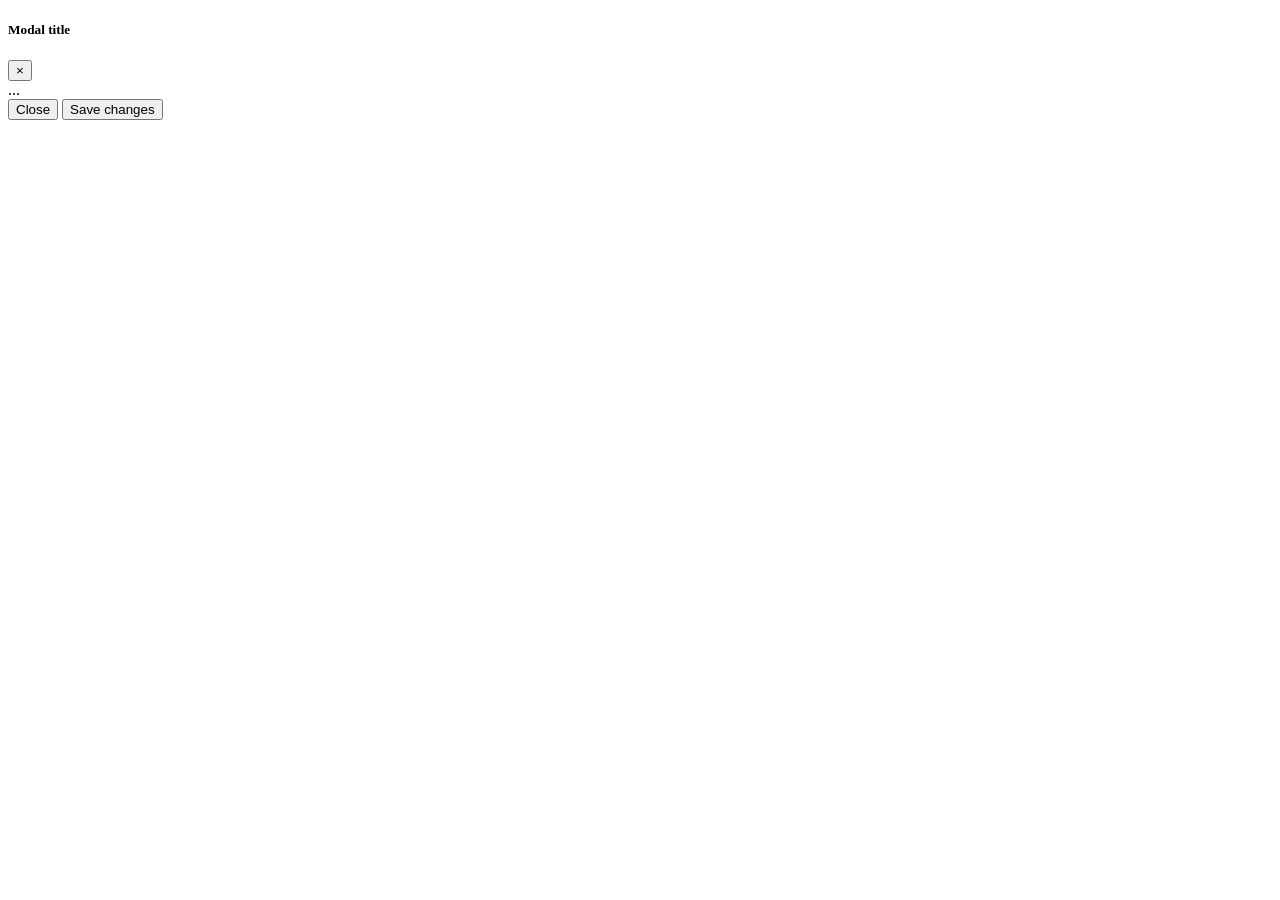
<file: templates/get-referal.html>
<!DOCTYPE html>
<html lang="en">
  <head>
    <meta charset="UTF-8" />
    <meta name="viewport" content="width=device-width, initial-scale=1.0" />
    <title>Document</title>
  </head>
  <body>
    <div
      class="modal fade"
      id="exampleModalCenter"
      tabindex="-1"
      role="dialog"
      aria-labelledby="exampleModalCenterTitle"
      aria-hidden="true"
    >
      <div class="modal-dialog modal-dialog-centered" role="document">
        <div class="modal-content">
          <div class="modal-header">
            <h5 class="modal-title" id="exampleModalLongTitle">Modal title</h5>
            <button
              type="button"
              class="close"
              data-dismiss="modal"
              aria-label="Close"
            >
              <span aria-hidden="true">&times;</span>
            </button>
          </div>
          <div class="modal-body">
            ...
          </div>
          <div class="modal-footer">
            <button
              type="button"
              class="btn btn-secondary"
              data-dismiss="modal"
            >
              Close
            </button>
            <button type="button" class="btn btn-primary">Save changes</button>
          </div>
        </div>
      </div>
    </div>
  </body>
</html>
</file>
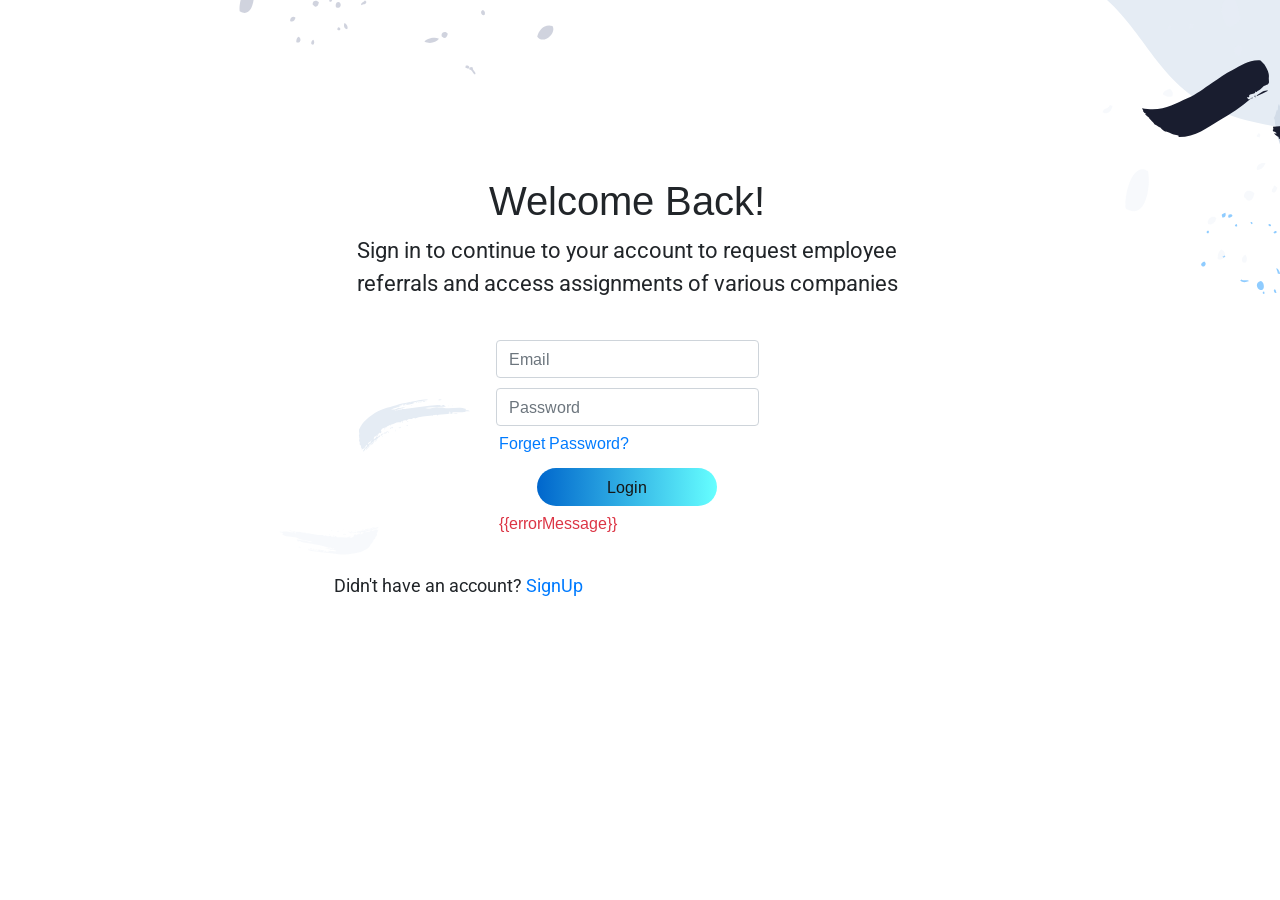
<file: templates/login.html>
<!DOCTYPE html>
<html lang="en">
  <head>
    <meta charset="UTF-8" />
    <meta name="viewport" content="width=device-width, initial-scale=1.0" />
    <title>Login</title>

    <!--- Custom CSS Style Link --->
    <link rel="stylesheet" href="css/style.css" />
    <link
      rel="stylesheet"
      href="https://stackpath.bootstrapcdn.com/bootstrap/4.5.0/css/bootstrap.min.css"
      integrity="sha384-9aIt2nRpC12Uk9gS9baDl411NQApFmC26EwAOH8WgZl5MYYxFfc+NcPb1dKGj7Sk"
      crossorigin="anonymous"
    />
    <link
      href="https://fonts.googleapis.com/css?family=Roboto"
      rel="stylesheet"
    />

  </head>

  <body>
    <div class="row LIupr">
      <div class="col-md-12">
        <svg
          class="LIillus2"
          width="3042"
          height="567"
          xmlns="http://www.w3.org/2000/svg"
        >
          <g fill="none" fill-rule="evenodd">
            <g fill="#E5ECF4">
              <path
                d="M1179.932 542.602c-.252.383-.413.397-.674.82.252-.765.142-.67-.25-.537.681-1.126.347.143.924-.283zm-.508 1.307c.063.403 1.448-1.074.665.764-.507-.043-.693-.092-1.346.844.092-.397.333-.949-.076-.837.31-.359.556-.469.926-1.073.064.109-.123.328-.17.302zm-3.252-.604c-.597 1.687-.67.163-1.236.51.22-.285.359-.213.655-.83.076.297-.1 1.432.581.32zm-40.274 18.112c1.278-1.562 1.638.053 2.573-.23-.745 1.155-1.646-.46-2.573.23zm60.048-19.248c.08.098.143.215-.212.689.455.382 1.359-.673 1.86-.441.42-.696.74-1.306.707-1.62-.691.717-1.76 1.75-1.256.427-.367.533-.693.934-.93 1.051.19-.294.09-.46-.17-.106zm1.73.304c.272.37 1.543-1.823.767-1.157.227-.36.432-.702.216-.695-.582.835-.398 1.023-.982 1.852zm-5.185-.872c.068-.479-.634-.622-1.308.4.51-.388.632.563 1.308-.4zm-1.642.185c-.472-.082-1.432-.298-1.919.848.669-.38 1.11.03 1.919-.848zm-.472 2.996c2.061-2.444 2.439.534 4.242-2.23-.72.275-.603.236-.676-.433-1.106 1.853-.54.177-1.352 1.194-.11-.075.25-.563.204-.692-.554.268-.95.975-1.04.156-.992 1.366-.751-.089-1.655.592l-.364.588c.039.048.071.107-.103.347.395-.113.982-.899 1.317-.806-.366.586-.008.521-.573 1.284zm-5.074-.672c-.542.905-.513 1.264-.816 1.937l.411.244c.574-.91.85-.752 1.213-.892-.395.71-.581 1.326-1.075 1.783.738-.833 1.65-1.717 1.865-2.525-.209.713.38-.204.693-.394.061-.33-.992-.621-.778.343-.23-.911-1.237.182-1.513-.496zm-66.937-.376c-.304 1.153.47.922.604.458-.275-.256-.205-.3-.604-.458zm39.395 17.1l.526.245c.124-.483-.888-1.213-1.426-.28.383.186.614.222.9.035zm-8.571 2.997c.094-1.49-1.494-1.053-2.257-.59.703.49 1.57.006 2.257.59zm-5.104-.953c.152.118.574.829 1.29-.242-.513.242-2.048-.355-1.29.242zm-37.007-17.668c-.641-.93-2.537.011-3.34-1.758 1.257.317 1.972.358 3.34.364.078-.764-.338-.184-.462-.4 2.11-.111 3.826.063 5.445.3 1.623.214 3.142.523 4.865.82.308-.183.361-1.107.498-1.322l1.76.31c-.427 1.724-.089 1.77-.048 2.46.176.283.254-1.615.434-1.334.135-.748-.069-.77-.284-.755 2.42-.326 5.779.388 9.044.92.226-.653.444.332.672-.906.62 2.663 2.385.507 3.476 1.624.122-1.136.257.25.858-.843.218.048.033.279-.106.695 4.896.807 9.937 2.145 13.871 1.541.447.823 1.135 1.16 2.407.549 1.449.598 2.873 1.645 5.187-.18-.197.56-.314.58-.43.575.497.671 1.654 1.053 2.73.794.201.029.243-.852.69-1.594.254-.118.367.625.714-.073-.092 1.221-.493-.151-.883 1.133.212.98 1.15.374 2.054-.25 1.915 2.268 6.113.882 8.091 1.569.563-.76-.054-.78.387-.972.08.183.274-.165.473-.539.186.38-.503.916-.62 1.634 2.052-.228 2.695.254 4.593-.763-.797 1.05.127.097-.085.747.76-.673 1.654-1.855 2.194-1.563-.535 1.029-.846.333-1.55 1.127 1.165.542 2.052 1.215 4.824-.907.64-1.329-.739.155.02-1.18 1.195-.795 1.935-1.064 2.072-.038-.209.316-.279.11-.507.507.322-.508 1.163.068 2.105-1.575-.109 1.104.527.766 1.693-1.013-.005.523.354.69-.045 1.59.25-.213.406-.736.776-.75.482-1.551-.037-1.22-.885-1.335-.49.48-.268.57-.875 1.5-.218-.45.568-1.132.46-1.747-.826-.07-1.4.9-2.014.428 1.4-2.057 1.762-.907 2.444-.98.446-.468 1.428-1.07 1.456-1.153.494-.56-.007.418-.439.949 1.015.071 1.855-1.316 2.684-2.442.056.465-.257 1.072-.893 1.89 1.163-.395 1.735 1.087 3.917-2.108-.032.245-.329.734-.106.745 1.045-1.383.492.723 1.938-1.245-.451 1.459 1.015.392 1.638.223l-.924 1.47c.692.02 1.52-.415 2.28-.598.587-1.514-1.284.247-1.642-.228 2.768-1.527 4.646-1.779 7.14-2.41-2.022 1.15-3.082 1.13-4.85 1.814-.28.88.841-.368.41.675 1.353-1.022 3.404-1.527 3.374-.695 1.34-1.412 2.187-.984 3.726-1.65-.09.778-.701.482-1.039.971-.623.977.992-.585-.051.809-.446-.198-.637.127-.12-.926-.87 1.28-.378.052-1.226 1.262-.27.012.116-.523.412-.98-.594.757-1.266 1.684-1.197.864-1.098 1.69.408 1.111 1.04.29.194.64.745.945 1.743.365.157.167-.315.842-.814 1.542.607-.768.132 1.278-.685 2.06-.2 1.42.27.984.08 2.165-.788.587-.178.403-1.163 1.305-.501.854-.348 1.18-.514 1.756-.824 1.29-1.082.98-1.723 1.764.324.264-1.023 1.205-.201 1.125-.617.616-1.151.856-1.005 1.415-.695 1.105-.738.41-1.317 1.202-.694 1.007-.672 1.422-1.37 2.428-.45.703-.575.519-1.078 1.363-3.87 2.632-7.362 4.19-10.216 4.766-2.249.484-4.512.962-6.693 1.331-2.2.396-4.346.721-6.327.81-2.416.134-4.958-.034-7.113-.368-7.434-1.02-11.631-.97-19.695-2.404-3.25-.552-7.4-.197-10.314-1.692-1.338-.703.417-.53.726-.496 3.345.33 5.944 1.23 9.59 1.068-.199-.577-.937-.793-1.556-.57 3.38-1.148 6.564.369 9.542.818-.496.873-.387.156-.864.386.62 1.349 2.09.128 3.154.994.315-1.563-.87-.188-1.327-.97-.107-.075-.35.033-.157-.442l.296.125c3.204-.528 5.834.623 8.923-.006-1.691-.699-3.503-1.898-6.365-.751.174-.26.347-.522.29-.632-1.905-.331-3.67-.71-5.409-.842 2.661-.578 4.944.051 7.699 0-.762-1.234-2.555-.45-3.826-1.36-.097-.218-.342.392-.569.887-.607-1.297-1.815-1.274-2.807-1.58-7.616-2.242-14.637-2.7-23.223-4.367-.356-.068-.654-.306-1.173-.29-.403.016-.62-.882-1.014-.966-1.005-.216-2.492 1.452-2.77-.96-.328.134-.938-.289-.562-.473 1.484-.717 2.485.31 3.495.401 4.273.33 8.105 1.853 11.937 2.198-1.335-1.169-3.014-1.436-4.67-1.552-1.655-.146-3.289-.144-4.647-.714-1.262-.538-2.952-.66-4.061-1.32-1.268-.785-2.632-1.242-4.034-1.53-1.408-.247-2.85-.342-4.282-.477-2.88-.205-5.696-.577-8.364-2.494.425-.863.673-.693.862-.955zm79.542-2.741c-.206.007.846-1.762.797-1.141-.161.23-.263.245-.442.545.05.788.822-1.115.958-.642-.927 1.07.246.093.332.6-.791.587-1.192.499-1.645.638zm-8.874 2.894c.14-.568-.495.082-.66-.364.884-1.001 1.046-.515 1.752-1.413.008.558-.854 1.487-1.092 1.777zm-1.322-1.124c-.1.017-.014-.162.08-.354-.382.393-1.283 1.955-1.07.996.431-.785.525-.128 1.07-1.392.223-.013.227.207-.08.75zm.497-.123c-.051.507-1.371 1.627-1.158.947.538-.971.732-.47 1.158-.947zm-2.39 1.063l.487-.922c.11.15.58-.081.006.794-.128-.121-.375.281-.493.128zm-2.156-.732c-.049-.122.26-.643.153-.703.439-.597.608.058 1.066-.625-.143.817-1.009 1.368-.898.711l-.321.617zm.906-.32c.022.318.694.592 1.323-.493-.24.766-.136.67.25.532-.384.871-.49.527-.814 1.136.074-1.167-1.648.81-.76-1.174zm-6.927-.741c-.437.102.6-1.533.878-2.275.237.16-.577 1.906-.878 2.275zm-4.048.404c.342-.433.626-.51.87-.36-.412.75-.924.744-.87.36zm6.194 2.97c.168-.226.338-.461.548-.89-.534 1.429 2.043-1.297.434 1.39.492-1.67-1.301.764-.982-.5zm-7.334-3.112c.498-.606.991-.484 1.715-1.121-.337.392-.653.66-1.05 1.425-.183-.465-.795.474-.665-.304zm6.13 3.277c.018-.198.027-.392-.09-.435.356-.88.47-.545.776-1.163.003.355-.327 1.198-.687 1.598zm.723-.02c-.32.68-.357-.007-.56.103.328-.575.563-.692.933-1.473.157.346-.357 1.113-.373 1.37zm-12.974-3.98c.594-1.124.898-.104 1.402-.544-.871 1.525-.689.168-1.402.545zm-2.034 4.054c.18-.263.385-.695.605-1.255l.497.193c-.711 1.546-.5.285-1.102 1.062zm-39.67-4.09c.976-1.168 2.126.46 3.831.28-.897.659-2.61-.355-3.832-.28zm2.176 8.095c1.075-.888.99.607 0 0zm2.713.48c.963-.86.982.6 0 0zm27.339 8.265c-.593 1.376-.798.033-1.228.264-.087-.812.821.357 1.228-.264zm-5.759 1.932c.5-.91.703.6 1.207-.311-.19 1.1-1.163.463-1.207.311zm-.679.497c-.082.038-.024-.154.043-.352-1.328.284.61-1.767-.043.352zm-6.852-1.524c1.015-.752.88.7 0 0zm1.372.073c.601-.089 2.087-1.045 2.021.639-.642-.314-1.624-.348-2.021-.639zm-11.066-1.933c-.68.197.208.417.6.506.527.12 1.117.32 1.452-.356-.524-.194-1.414-.299-2.052-.15z"
                opacity=".32"
              />
              <path
                d="M1206.001 448.654c.032-.45.183-.54.202-1.03.181.774.238.638.55.332-.037 1.294-.424.051-.752.698m-.239-1.361c-.291-.311-.813 1.63-1.092-.32.524-.215.736-.266.849-1.385.136.384.21.971.553.673-.1.458-.281.676-.304 1.373-.125-.064-.065-.342-.006-.341m3.576-1.1c-.34-1.73.58-.472.962-1.045-.065.35-.245.36-.202 1.03-.238-.216-.696-1.265-.76.015m37.032-32.881c-.97 1.853-2.16.492-3.249 1.091.435-1.329 2.35-.166 3.249-1.091m-55.142 44.189c-.13-.037-.257-.098-.227-.68-.639-.058-.808 1.29-1.392 1.397.049.796.133 1.468.353 1.7.176-.969.508-2.396.854-1.044.005-.633.054-1.14.197-1.368.007.344.198.425.215-.005m-1.728.72c-.465-.138-.256 2.345.02 1.365.018.418.045.81.23.68.012-1.003-.264-1.045-.25-2.045m5.19-2.158c.223.426.946.16.963-1.045-.237.594-.914-.113-.963 1.045m1.398-1.055c.482-.2 1.497-.528 1.28-1.733-.4.659-1.05.572-1.28 1.733m-1.348-2.704c-.442 3.126-2.576.906-2.547 4.151.483-.618.404-.523.87-.017-.107-2.12.386-.44.518-1.719.142.002.108.599.229.677.345-.522.287-1.319.857-.699.103-1.66.744-.343 1.178-1.392-.004-.228-.01-.453-.01-.682-.07-.018-.132-.047-.116-.341-.297.31-.372 1.277-.74 1.384-.013-.678-.304-.43-.24-1.362m5.192-2.157c-.012-1.04-.251-1.324-.358-2.045-.182.006-.363.011-.544.013-.009 1.06-.37 1.073-.632 1.379-.046-.796-.235-1.406-.03-2.048-.218 1.08-.557 2.295-.281 3.08-.227-.704-.244.37-.426.691.142.308 1.308-.002.535-.694.758.638 1.072-.8 1.736-.376m75.138-24.792c.092-1.172-.83-.797-.875-.322.41.192.332.247.875.322m-55.654-2.942c-.255.003-.509.009-.763.015.136.48 1.739.677 1.844-.381-.559.004-.852.074-1.08.366m8.716-6.333c.696 1.371 2.428.316 3.148-.407-1.147-.153-1.973.647-3.148.407m6.945-1.168c-.25-.05-1.16-.531-1.513.716.523-.417 2.787-.468 1.513-.716m54.088 7.075c.981.826 3.3-.347 4.591 1.273-1.667-.144-2.593-.085-4.354.088.028.755.464.136.66.329-5.38.73-8.868.472-13.376.617-.344.242-.186 1.143-.305 1.375-.762.018-1.523.032-2.286.048.093-1.745-.346-1.72-.58-2.38-.3-.238.103 1.608-.196 1.372.028.745.286.726.553.671-2.949.846-7.316.876-11.514 1.264-.063.68-.651-.2-.53 1.036-1.641-2.371-3.088.13-4.796-.584.252 1.102-.405-.161-.745 1.041-.279.02-.138-.252-.12-.682-6.232.603-12.827 1.138-17.146 3.089-.888-.608-1.851-.629-3.04.406-1.942.025-4.114-.43-5.843 2.171-.05-.58.075-.644.206-.688-.89-.399-2.401-.261-3.476.414-.242.055.154.858.025 1.707-.22.207-.718-.408-.754.358-.512-1.13.623-.067.414-1.376-.734-.79-1.483.138-2.16 1.07-3.315-1.144-7.182 1.878-9.65 2.25-.18.924.489.651.125 1.025-.188-.122-.203.268-.21.685-.405-.24.032-1.027-.241-1.704-2.061 1.166-3.015 1.029-4.42 2.826.23-1.284-.19-.016-.335-.675-.411.95-.657 2.397-1.379 2.42-.04-1.14.68-.705.953-1.729-1.513.118-2.85-.012-4.413 3.166.13 1.446.655-.5.669 1.01-.74 1.272-1.313 1.857-2.05 1.069.02-.373.212-.237.207-.688-.024.592-1.2.553-1.16 2.414-.54-.976-.971-.36-1.062 1.73-.299-.437-.747-.387-.89-1.346-.121.308.037.825-.313 1.03.451 1.545.753 1 1.643.65.194-.656-.072-.616-.027-1.708.478.262.109 1.238.57 1.697.843-.371.844-1.493 1.72-1.402-.19 2.433-1.197 1.671-1.816 2.087-.16.623-.758 1.639-.735 1.723-.15.726-.234-.352-.125-1.02-1.017.47-1.012 2.065-1.146 3.44-.317-.36-.374-1.03-.249-2.047-.868.94-2.285.006-2.442 3.81-.116-.22-.125-.784-.339-.674-.157 1.69-.877-.334-1.055 2.07-.442-1.443-1.16.237-1.62.717-.011-.572-.019-1.14-.026-1.709-.644.365-1.14 1.175-1.715 1.745.37 1.554 1.01-.91 1.62-.718-1.607 2.775-3.119 3.99-4.914 5.91 1.077-2.079 2.027-2.627 3.2-4.165-.27-.87-.533.762-.767-.325-.606 1.582-2.102 3.11-2.572 2.444-.327 1.897-1.316 2.045-2.231 3.461-.393-.672.306-.788.304-1.372-.052-1.137-.5 1.04-.447-.674.507-.1.475-.468.665.67-.02-1.52.294-.258.298-1.715.23-.165.216.483.235 1.02.058-.944.086-2.075.521-1.377-.059-1.982-1.032-.655-1.082.363-.556-.397-1.226-.322-1.729.719-.237-.043-.247-.854-.245-1.703-.05.964-.905-.939-.684-2.035-.718-1.25-.854-.625-1.44-1.678.318-.923-.103-.422.192-1.713-.106-.97-.451-1.137-.68-1.693-.105-1.502.33-1.406.396-2.4-.467-.023.132-1.551-.56-1.012.153-.848.483-1.347-.026-1.708-.1-1.28.406-.754.408-1.718-.033-1.205-.334-1.521-.368-2.724-.058-.823.189-.746.084-1.71 1.861-4.332 4.267-7.604 6.812-9.708 3.963-3.274 8.24-6.555 12.597-8.803 2.632-1.358 5.69-2.471 8.438-3.247 9.426-2.674 14.596-4.525 25.693-6.343 4.445-.728 9.784-2.476 14.333-2.005 2.083.214-.332.63-.75.697-4.574.753-8.409.838-13.024 2.322.549.437 1.596.374 2.286-.047-3.777 2.286-8.522 2.124-12.47 2.989.136-.982.396-.298.862-.698-1.521-.939-2.664.725-4.456.433.503 1.506 1.171-.216 2.18.296.172.026.414-.171.44.333l-.434.01c-3.626 1.845-7.455 1.953-10.712 3.978 2.417-.226 5.22.072 8.02-2.215-.064.306-.123.612.01.684 2.479-.557 4.839-.896 7.05-1.516-2.964 1.621-6.064 1.972-9.308 3.27 1.598.76 3.29-.763 5.325-.454.235.156.199-.49.2-1.025 1.44.907 2.88.387 4.247.25 10.42-1.035 19.474-2.997 31.286-3.722.49-.031.96.117 1.63-.033.526-.124 1.106.673 1.643.649 1.37-.071 2.825-1.976 3.922.258.39-.205 1.314.06.876.323-1.72 1.038-3.33.253-4.673.44-5.629.786-11.097.414-16.082 1.36 4.325 1.266 8.836-1.021 12.72-.609 1.804.193 4.024-.178 5.664.226 7.519 1.846 15.144-1.865 22.763 1.236-.413.898-.76.764-.963 1.043m-89.529 30.214c.19-.113.222 1.91-.088 1.37.016-.278.104-.344.098-.686-.502-.63-.126 1.36-.528 1.036.25-1.378-.282.05-.658-.328.4-.902.832-1.038 1.176-1.392m6.966-6.974c.182.55.449-.318.87-.02-.32 1.289-.755.956-.95 2.07-.323-.472.006-1.685.08-2.05m1.963.297c.09-.062.104.13.114.342.165-.525.2-2.297.522-1.377.004.88-.46.369-.299 1.713-.216.121-.341-.064-.337-.678m-.43.352c-.235-.457.46-2.063.633-1.378 0 1.091-.475.762-.632 1.378m1.815-2.088c.006.343.01.686.018 1.026-.193-.075-.54.355-.447-.674.195.04.222-.424.429-.352m2.605-.394c.122.082.088.677.23.677-.123.721-.651.235-.746 1.04-.301-.774.282-1.656.53-1.035-.004-.228-.008-.457-.014-.682m-.748.698c-.197-.265-1.036-.187-1.072 1.048-.182-.776-.237-.64-.55-.332-.094-.928.205-.69.196-1.37.57 1.029 1.242-1.477 1.426.654m7.578-2.548c.408-.282.163 1.611.254 2.385-.327-.036-.38-1.93-.254-2.385m4.103-2.135c-.153.531-.414.725-.752.697.059-.839.616-1.057.752-.697m-8.16.17a4.266 4.266 0 0 0-.093 1.026c-.222-1.489-1.431 2.078-1.215-1 .397 1.678.953-1.27 1.308-.026m9.459-.54c-.235.743-.828.858-1.28 1.735.165-.495.367-.867.41-1.717.432.33.62-.767.87-.019m-8.274-.168c.09.179.183.35.331.334.095.93-.204.692-.195 1.372-.195-.308-.301-1.19-.136-1.706m-.757.357c-.028-.741.385-.163.54-.351-.036.65-.221.86-.193 1.71-.349-.225-.221-1.13-.347-1.36m16.074-2.042c-.13 1.24-.943.451-1.288 1.052.236-1.716.679-.444 1.288-1.052m.367-4.447c-.08.305-.103.773-.086 1.367-.22.004-.436.008-.655.014.066-1.675.428-.449.741-1.38m49.399-7.518c-.978 1.276-2.784-.078-4.89.443.97-.807 3.368-.193 4.89-.443m-4.687-7.42c-1.19 1.071-1.46-.388 0 0m-3.697.075c-1.026 1.031-1.458-.361 0 0m-38.409.46c.052-1.477.982-.337 1.404-.713.516.702-1.207-.008-1.404.713m6.36-3.89c-.207 1.012-1.196-.302-1.403.71-.288-1.076 1.277-.834 1.402-.71m.643-.697c.092-.065.105.13.114.338 1.583-.734.044 1.837-.114-.338m9.672-.885c-1.025 1.029-1.457-.365 0 0m-1.843.379c-.76.279-2.275 1.648-2.936.062.978.086 2.285-.205 2.936-.062m15.54-1.347c.86-.368-.419-.341-.983-.32-.752.024-1.625-.009-1.84.72.775.046 2.013-.089 2.823-.4"
              />
            </g>
            <path
              d="M2169.81 300.523c.574-.219 1.066-.126 1.477.162 1.335.935 1.82 3.933 1.451 5.047-2.42.58-3.041-3.376-2.927-5.209zm18.54-15.429c.074.044.15.092.223.143.564.395 1.044 1.023 1.371 2.103-1.04.678-1.868.791-2.612.637-.508-1.282-.17-2.244 1.017-2.883zm-87.91 19.65c-1.781 1.545-3.865-3.07-1.563-3.461 1.358 1.253.849 1.603 1.562 3.46zm83.675-47.046c1.185-.472 2.515-.212 3.548.512 1.099.769 1.863 2.064 1.763 3.561-1.852-.717-5.265-1.86-5.31-4.073zm-96.369 45.884c.17.084.3.157.395.224.594.416-.065.607.496 1.748-1.664 1.268-2.908-1.49-.891-1.972zm119.39-61.649c1.373-.833 2.439-.796 3.304-.19.727.509 1.313 1.42 1.822 2.555-2.344 1.004-3.904-.2-5.126-2.365zm-122.417 51.083c.43.03.818.182 1.165.425 2.321 1.625 2.74 7.345.492 8.39-3.764 1.755-9.354-6.568-1.657-8.815zm76.3-35.126c.817.199 1.989.521 2.886 1.15.875.613 1.489 1.517 1.25 2.88-1.76.03-4.064-2.839-4.135-4.03zm36.322-19.694c1.936-.432 3.123-.264 3.778.194.94.66.78 1.917.166 2.859-1.083 1.66-3.585 2.33-3.944-3.053zm-60.817 10.346c4.455-3.722 9.908-3.2 13.746-.512 2.165 1.516 3.815 3.721 4.482 6.242 1.972 7.447-4.905 12.45-12.37 13.69-5.105-2.211-7.353-4.368-9.609-11.031 2.19-2.833 1.409-6.434 3.751-8.389zm-36.16 31.625c.276.025.557.148.836.343 1.439 1.008 2.803 3.93 2.793 5.129-1.142.981-1.403-.525-2.354-.08.285-2.424-1.177-3.258-1.275-5.392zm32.763-9.601c-2.138.052-4.313-4.608-2.2-6.156 1.244 2.251 1.708 4.196 2.2 6.156zm-63.859 21.654c1.31-.01 2.62-.021 3.669.713.08.056.159.116.236.18-3.55 1.428-6.705 1.742-8.938-.548.264-.448.54-.887 1.207-1.178 1.072.854 2.45.844 3.826.833zm86.2-83.914c2.907.094 6.04.235 8.164 1.722 1.083.76 1.905 1.869 2.3 3.5 1.288 5.264-5.378 8.21-9.792 5.264-2.146-4.23-.188-6.89-.672-10.486zm69.915-24.88c.717-.713 1.564-1.36 2.278-.86.283.199.547.579.772 1.209-1.322.747-2.577 1.3-3.05-.35zm-127.86 60.877c.802-.772 1.852-1.708 2.722-1.1.207.146.405.38.585.723-.38 1.106-2.873 2.438-3.308.377zm-51.047 24.302c.78-.165 1.914-1.32 2.494-.913.163.114.282.35.338.762-1.018.873-2.003 2.17-2.832.15zm-18.032 4.986c.042.026.083.053.122.08 1.383.97 1.327 2.477.664 3.559-.662 1.078-1.928 1.735-2.974 1.01l-.018-.013c-.455-.322-.866-.907-1.167-1.834.388-1.214 1.438-2.18 3.373-2.802zm63.86-37.012c.822-.556 1.485-.658 1.988-.306.346.242.617.7.812 1.374-1.39.94-2.324.585-2.8-1.068zm-17.845-2.31c.608-.381 1.085-.388 1.464-.122.363.254.639.757.857 1.419-.476.229-.954.456-1.427.682a396.4 396.4 0 0 1-.894-1.98zm-15.617 2.637l1.91-.91c.666.937.26 1.465.411 2.206-1.189.746-1.879.059-2.321-1.296zm-26.371 8.35c-2.454.475-2.394-2.717.068-2.429l.668 1.48c-.593.185-.802.514-.736.95zm20.037-18.545c1.178-.473 2.301-.8 3.108-.234.359.25.656.677.869 1.346-.367 1.052-2.795 2.212-3.819 1.817-1.116-1.386.063-1.887-.158-2.929zm-6.84.257c.35-1.097 2.249-1.596 3.595-2.31 1.342 2.581-.662 5.815-3.177 4.516.17-.62.005-1.359-.417-2.206z"
              fill-opacity=".48"
              fill="#1694FF"
            />
            <path
              d="M2140.83 10.951c155.061 41.492 310.195 81.348 464.96 121.657 39.017 10.174 19.67 101.763-20.756 94.305-79.946-14.73-158.896-34.88-236.7-58.965-77.81-24.086-226.967-13.149-302.549-43.636-75.589-30.49-77.604-102.401-151.307-136.406-73.707-34.013-146.62-69.048-219.195-103.82-1.785-.844-.2-4.936 1.69-4.372 153.848 46.64 308.82 89.748 463.857 131.237z"
              fill="#E5ECF4"
            />
            <path
              d="M1356.75-235.594c-.552 4.69-3.763 4.563-5.925 6.337-1.7-1.166-3.342-2.356-5.062-3.515.313-2.09-.21-3.71.383-5.956 2.727-2.072 9.228.19 10.603 3.134zm20.873 9.573c-1.05 2.364-3.363 2.414-6.255 1.393.509-3.352 3.35-2.432 6.255-1.393zm-15.757 2.355c-2.403-.64-4.816-1.267-5.357-3.012 1.41-6.677 7.851-2.276 5.357 3.012zm4.925-4.357c2.075.519 2.01 3.999.482 5.107-3.27-.245-1.581-3.557-.482-5.107zm-76.479-14.788c2.348 1.381 2.443 4.11 1.715 7.31-.927-2.22-3.101-3.72-1.715-7.31zm28.81 20.206c2.1 1.43 3.608 3.193 2.42 6.4-2.857-.895-4.186-4.766-2.42-6.4zm-27.267.208c-2.315-.768-2.816-4.554-.394-5.105 1.885.747.863 3.087.394 5.105zm-15.296-5.927c.625 1.094-.18 2.98-.67 4.692-2.97-.518-3.866-2.17-2.676-4.999.884-.319 1.937-.337 3.346.307zm15.586 6.977c2.902.98 4.395 2.73 2.871 6.082-.927.478-2.368.043-3.858-.475-.519-1.424-.86-4.472.987-5.607zm112.918 37.194c-.534 3.21-2.192 4.204-4.96 2.961-1.502-3.375 3.196-6.171 4.96-2.961zm-185.521-52.339c-.266 1.95-1.67 1.556-3.164.952.16-.595.329-1.198.494-1.793.916-.547 2.183-.148 2.67.841zm-31.632-8.593c1.764.717 1.454 4.017-.183 5.024-1.443-.212-2.271-.764-2.824-1.453.389-2.296 1.996-2.402 3.007-3.57zm91.94 32.144c-.297 1.028-.601 2.055-.896 3.087-1.564.763-5.52.482-6.898-1.37-1.796-6.773 7.079-6.852 7.795-1.717zm-36.442-6.55c-.341 1.174-.68 2.337-1.01 3.51-3.043 1.712-8.247-1.678-7.882-4.911 1.341-3.87 7.95-1.428 8.892 1.4zm27.722 14.377c1.236 5.054 3.344 9.567 4.551 14.655-6.32.472-6.635-9.893-4.551-14.655zm150.864 61.596c1.587 1.513 1.71 3.753-.236 5.016-2.62-.62-1.598-4.395.236-5.016zm-189.731-54.79c-.41 1.987-1.512 2.674-3.172 2.283.405-1.979 1.518-2.67 3.172-2.284zm-14.173.887c2.66.784 5.556 1.441 7.158 2.827-.065 2.06.452 5.672-1.381 7.074-3.154-2.61-5.854-5.483-5.777-9.9zm-32.568 7.541c-.224-5.418-5.65-7.917-6.012-13.254 3.254-1.188 3.432 3.053 6.103 3.84 2.118-1.376 4.05-7.317 7.04-3.949-1.59 5.94-3.721 10.87-7.13 13.363zm231.324 65.504c-3.501.934-5.317-2.8-5.282-5.44 1.78.019 5.983 2.419 5.282 5.44zm50.451 21.929c-1.518 3.356-9.243 2.576-7.702-2.199 2.898-.019 6.108.348 7.702 2.199zm-287.337-81.146c2.84 1.106.573 5.365.697 8.152-4.15-.116-2.382-6.062-.697-8.152zm230.836 72.044c.579.17 1.157.347 1.733.516-.282 1.615-.947 2.515-2.424 1.88.232-.794.46-1.592.69-2.396zm-262.52-63.369c-2.136-1.287-8.651-1.517-7.166-5.917 3.6-.204 7.783 2.442 7.166 5.917zm13.321 7.931c-3.522-1.387-6.07-3.303-5.357-7.03 4.077-4.613 11.11 3.619 5.357 7.03zm241.652 86.692c-1.282.371-3.647 1.006-4.593-.759.5-4.983 7.337-4.99 4.593.76zm33.383 16.591c2.518 1.124 1.527 3.798-.113 5.033-1.49-.784-1.518-3.941.113-5.033zm23.774 17.479c-2.183-3.763-4.88-.188-8.961-2.13.106-1.365-.799-2.094-.248-3.761 4.608.285 9.463-.702 9.209 5.89zm-18.799-3.015c-1.053.385-1.786 1.344-2.681 2.016-1.839-.798-2.848-2.061-3.1-3.74 1.125-4.274 6.87-2.1 5.781 1.724zm-325.48-98.22c-2.24-.43-3.178.05-4.83-1.428.407-3.017 5.476-.524 4.83 1.427zm6.16.414c-.966 2.011 1.15 1.838.19 3.846-2.399-.576-3.365-2.187-4.383-3.757 1.075-.805 2.517-.736 4.193-.09zm21.29 12.634c-.024 1.735-1.632.822-2.004 1.975-1.606-.525-2.218-1.553-1.843-3.057 1.548.247 2.993-.391 3.846 1.082zm274.76 87.463c1.644.377 3.092.87 2.304 2.657-1.42.842-3.627-.425-2.304-2.657zm-329.118-97.668c.012 1.43.23 3.825-1.453 4.602-2.464-.18-2.628-1.421-3.655-2.258.474-2.706 2.175-3.483 5.108-2.344zm308.487 94.629c4.222 5.501 13.22 8.328 13.513 16.037-4.894-4.61-11.43-8.313-16.364-12.903.932-1.075 1.915-2.047 2.851-3.134zm39.276 26.726c-2.279-1.098-4.423-2.26-5.506-3.937 2.659-2.27 5.227 2.103 5.506 3.937zm-2.077 14.778c-5.794-.123-11.09-4.873-11.756-9.759 4.276-2.704 11.813 4.81 11.756 9.759zm-307.446-97.662c6.352 2.52 4.953 9.268 7.159 14.058-2.053 2.482-4.698 3.885-7.446 5.089-5.032-3.688-7.622-16.124.287-19.147zm212.214 78.297c2.345.41 2.458 2.111 3.654 3.186-2.255 5.634 1.473 10.369-2.349 15.174-4.598-3.708.022-12.76-1.305-18.36zm24.946 8.555c.563.173 1.128.337 1.692.51.453.88.047 2.233-.436 3.652-3.063.071-2.956-3.07-1.256-4.162zm-260.68-69.96c.58.163 1.16.327 1.738.5-.36 1.64-.843 3.091-2.574 2.296-.524-.947-.123-2.291.836-2.797zm30.929 13.673c.206 2.822.335 3.663-1.563 5.6-2.594-.336-2.839-2.096-3.288-3.737.786-2.306 2.42-2.901 4.85-1.863zm-44.438-12.543c.582.17 1.162.334 1.745.499-.563.703-.18 3.001-1.404 2.551-2.115 0-.392-1.955-.34-3.05zm264.995 84.715c-.803 1.895-2.1 2.717-3.881 2.474-1.441-3.015 2.645-5.223 3.881-2.474zm-27.087 13.103c-4.769.872-4.145-5.195-8.191-6.385 2.964-3.917 8.645 2.353 8.191 6.385zm-143.192-30.19c-5.347 5.058-14.131 3.796-20.445 7.093-.43 1.418.51 2.09-.457 3.817-1.734.547-2.735 2.422-5.116 1.772 4.1-6.428 8.54-12.225 16.08-12.35-2.612-8.398 9.103-4.923 9.938-.333zm-94.002-29.154c.91 1.227 2.348 2.174 1.404 4.386-1.533 1.18-4.172.34-5.768-1.033.773-2.335 2.735-2.529 4.364-3.353zm285.34 87.712c4.478 7.257-9.324 19.123-15.246 10.58 1.586-6.475 6.969-13.028 15.246-10.58zm-69.663-15.998c1.834.965 2.735 2.448 1.724 4.97-3.45 1.12-4.851-3.913-1.724-4.97zm-161.292-44.708c.974.458 1.02 1.43.465 2.743-.579-.169-1.16-.35-1.737-.526.122-1.322.86-1.46 1.272-2.217zM1185.7-4.608c.358 2.26-.566 2.99-2.006 4.319-4.87-1.051-3.427-7.255 2.006-4.319zm-131.309-34.955c.582.172 1.154.347 1.733.519-.527 3.9-4.038 6.121-6.175 3.991.672-3.053 3.68-1.646 4.442-4.51zm95.117 35.528c-1.08 2.63-2.834 4.08-5.317 4.253-.928-2.99 2.398-5.101 5.317-4.253zm39.35 16.59c1 .105.842.924 1.574 1.19-.472 3.404-3.395 1.81-4.757 3.411-2.275-1.93 2.367-2.76 3.184-4.6zm-34.37-2.807c1.2.098 1.312.878 1.988 1.307-.533 1.798-1.14 3.42-3 2.403-.825-1.67.75-1.683 1.011-3.71zm117.296 35.895c-.548 2.467-1.525 4.182-3.437 4.339-1.192-.258-1.145-1.146-2.423-1.354-1.8-3.816 3.402-6.46 5.86-2.985zm-107.147-27.987c-.989 2.386-3.207 2.814-4.729 1.326-1.545-6.07 5.462-6.929 4.729-1.326zm-21.742-3.374c-.522 2.583-1.376 4.597-3.425 4.46-1.638-.368-1.713-1.57-2.857-2.205-.16-4.505 4.268-4.638 6.282-2.255zm120.093 36.467c-2.914 3.757-9.547 5.634-14.523 2.742 1.603-2.682 9.975-5.275 14.523-2.742zm-199.32-27.48c-1.145-8.03 4.075-29.11 13.814-22.548 1.806 8.596-.942 30.204-13.814 22.549zm104.776 11.662c2.649.888 4.008 4.758 2.615 6.427-2.883-.904-3.741-3.062-2.615-6.427zm-6.068 4.197c3.262.55 2.244 4.119-.794 2.77-.472-.933-.092-2.248.794-2.77zm130.483 41.396c-2.1.117-1.38-.351-3.611-1.062.182-.601.352-1.205.526-1.798 1.513-.757 4.69.414 3.085 2.86zm4.028-.979c-.891 3.105 4.291 4.926 2.043 7.05-2.515-1.47-2.146-4.605-5.89-5.371.615-1.86 1.666-2.883 3.847-1.679zm-177.377-49.76c-.816 2.679-2.197 4.437-5.2 3.52-1.039-2.817 2.78-6.214 5.2-3.52zm17.719 21.966c1.204.964 1.457 3.966-.112 5.02-3.486-.201-1.458-4.5.112-5.02zm-14.717-3.078c1.504.736 2.133 1.99 1.896 3.738-.69 1.937-2.006 2.653-4.07 1.893-.24-1.97.476-5.043 2.174-5.631z"
              fill="#6F779A"
              opacity=".32"
            />
            <path
              d="M2428.408-203.451c-.879 7.505-6.131 7.285-9.659 10.114-2.787-1.876-5.477-3.788-8.298-5.652.502-3.345-.361-5.94.597-9.532 4.45-3.303 15.095.351 17.36 5.07zm33.813 15.579c-1.748 3.94-5.604 4.024-10.425 2.322.848-5.587 5.583-4.053 10.425-2.322zm-25.389 4.079c-4.005-1.065-8.027-2.111-8.928-5.02 2.35-11.128 13.086-3.793 8.928 5.02zm7.423-7.661c3.46.85 3.384 6.422.85 8.183-5.45-.424-2.667-5.71-.85-8.183zm-125.1-24.17c3.927 2.204 4.121 6.498 2.95 11.523-1.572-3.505-5.21-5.892-2.95-11.523zm47.549 32.942c3.687 2.409 6.345 5.367 4.306 10.703-5.006-1.525-7.375-7.998-4.306-10.703zm-43.96.515c-3.864-1.25-4.733-7.316-.704-8.177 3.147 1.214 1.465 4.952.704 8.177zm-24.943-9.368c1.116 1.766-.253 4.773-1.072 7.507-5.202-.893-6.8-3.56-4.78-8.069 1.538-.492 3.379-.5 5.852.562zm24.557 10.874c4.638 1.605 7.013 4.508 4.542 10.103-1.489.805-3.792.094-6.174-.755-.817-2.368-1.337-7.44 1.632-9.348zm184.943 60.65c-.855 5.137-3.507 6.726-7.936 4.738-2.403-5.4 5.113-9.874 7.936-4.739zm-303.202-85.165c-.443 3.25-2.784 2.592-5.272 1.586.265-.992.547-1.998.822-2.99 1.527-.91 3.638-.245 4.45 1.404zm-52.178-14.044c3.097 1.185 2.623 6.469-.215 8.048-2.527-.37-3.985-1.271-4.964-2.386.631-3.673 3.437-3.81 5.179-5.662zm150.15 52.525c-.477 1.615-.963 3.228-1.435 4.848-2.534 1.188-8.959.717-11.212-2.205-2.966-10.664 11.445-10.723 12.646-2.643zm-58.92-10.506c-.552 1.844-1.102 3.669-1.635 5.51-5.044 2.653-13.751-2.749-13.186-7.83 2.181-6.072 13.215-2.143 14.821 2.32zm45.24 23.27c1.894 8.283 5.166 15.671 7.015 24.011-9.946.838-10.339-16.175-7.015-24.01zM2534.96-53.355c2.657 2.438 2.883 6.026-.347 8.03-4.368-1.017-2.7-7.052.347-8.03zm-309.784-89.425c-.683 3.312-2.52 4.458-5.286 3.806.675-3.298 2.529-4.451 5.286-3.806zm-23.036 1.572c4.321 1.29 9.025 2.368 11.622 4.668-.118 3.431.702 9.447-2.287 11.792-5.111-4.33-9.485-9.1-9.335-16.46zm-54.27 12.002c-.324-9.024-9.076-13.147-9.624-22.035 5.269-2.001 5.527 5.062 9.838 6.353 3.433-2.306 6.597-12.216 11.407-6.627-2.612 9.904-6.091 18.131-11.62 22.31zm378.61 106.964c-5.822 1.464-8.88-4.53-8.846-8.76 2.964.048 9.986 3.93 8.847 8.76zm82.644 36.172c-2.529 5.892-15.088 4.662-12.497-3.71 4.717-.083 9.933.503 12.497 3.71zm-470.238-132.32c4.738 1.814.984 8.724 1.207 13.256-6.913-.212-4.002-9.868-1.207-13.256zM2516.644-1.161c.965.282 1.928.579 2.888.86-.469 2.691-1.579 4.191-4.04 3.133.388-1.324.767-2.654 1.152-3.993zm-429.236-103.35c-3.475-2.067-14.06-2.457-11.662-9.495 5.848-.314 12.653 3.935 11.662 9.495zm21.91 12.59c-5.725-2.255-9.864-5.368-8.707-11.425 6.625-7.496 18.054 5.881 8.706 11.425zm394.75 141.745c-2.05.594-5.834 1.61-7.348-1.214.8-7.973 11.739-7.983 7.348 1.214zm55.237 27.729c4.203 1.822 2.577 6.095-.143 8.058-2.487-1.27-2.564-6.325.143-8.058zm38.092 28.145c-3.491-6.02-7.808-.3-14.337-3.408.17-2.184-1.278-3.349-.397-6.017 7.373.457 15.141-1.123 14.734 9.425zm-30.618-4.345c-1.755.64-2.977 2.24-4.469 3.36-3.064-1.33-4.747-3.435-5.166-6.234 1.875-7.123 11.45-3.5 9.635 2.874zM2034.694-59.402c-3.58-.695-5.089.113-7.721-2.332.681-5.03 8.775-.923 7.721 2.332zm10.37.802c-1.589 3.534 1.806 3.187.227 6.716-3.834-.957-5.35-3.753-6.95-6.474 1.74-1.428 4.051-1.337 6.723-.242zm35.07 19.994c-.02 2.894-2.841 1.353-3.48 3.272-2.813-.894-3.895-2.616-3.256-5.122 2.71.43 5.228-.617 6.737 1.85zm448.635 143.19c2.74.628 5.152 1.451 3.839 4.428-2.367 1.404-6.044-.708-3.84-4.428zM1991.075-54.483c.02 2.288.369 6.12-2.325 7.363-3.942-.288-4.204-2.274-5.848-3.613.76-4.33 3.481-5.574 8.173-3.75zm504.506 154.736c6.781 9.016 21.27 13.62 21.71 26.277-7.868-7.549-18.386-13.601-26.318-21.118 1.506-1.77 3.095-3.37 4.608-5.16zm63.915 44.033c-3.79-1.895-7.353-3.9-9.14-6.821 4.462-3.998 8.696 3.618 9.14 6.82zm-3.592 23.599c-9.365-.164-17.892-8.039-18.934-16.172 6.932-4.534 19.061 7.928 18.934 16.172zM2053.617 8.202c10.257 4.096 7.982 15.107 11.535 22.917-3.323 4.053-7.6 6.348-12.042 8.317-8.122-6.005-12.279-26.285.507-31.234zm346.472 128.006c3.752.657 3.93 3.398 5.842 5.128-3.618 9.079 2.341 16.7-3.783 24.447-7.352-5.967.055-20.556-2.06-29.575zm40.928 13.31c.939.295 1.88.576 2.819.873.745 1.531.052 3.903-.77 6.39-5.112.158-4.896-5.334-2.049-7.264zm-425.94-113.983c.966.274 1.933.547 2.897.834-.601 2.733-1.406 5.153-4.29 3.828-.873-1.58-.205-3.819 1.393-4.662zm50.836 22.982c.303 4.699.503 6.097-2.554 9.342-4.152-.536-4.527-3.466-5.232-6.195 1.28-3.846 3.903-4.853 7.786-3.147zm-73.198-21.033c.97.284 1.936.557 2.907.831-.937 1.172-.299 5.003-2.34 4.253-3.524 0-.652-3.26-.567-5.084zm433.524 138.41c-1.406 3.318-3.676 4.756-6.793 4.33-2.521-5.276 4.63-9.138 6.793-4.33zm-43.992 21.34c-7.927 1.309-6.97-8.228-13.72-10.153 4.882-6.124 14.422 3.815 13.72 10.152zm-234.978-49.548c-8.709 8.363-22.984 6.311-33.258 11.772-.704 2.34.821 3.446-.756 6.297-2.82.91-4.453 4.006-8.322 2.94 6.687-10.616 13.922-20.194 26.18-20.425-4.216-13.844 14.815-8.153 16.156-.584zM1994 100.86c1.525 1.974 3.93 3.503 2.377 7.036-2.542 1.877-6.944.507-9.615-1.707 1.266-3.732 4.532-4.024 7.238-5.329zm466.347 142.548c7.463 12.094-15.541 31.871-25.411 17.631 2.644-10.79 11.615-21.712 25.411-17.631zm-114.276-25.89c3.226 1.585 4.83 3.981 3.115 8.001-6.005 1.726-8.556-6.37-3.115-8zm-263.284-72.59c1.625.763 1.7 2.384.776 4.572-.965-.282-1.932-.585-2.896-.877.204-2.203 1.433-2.434 2.12-3.696zm65.282 28.94c.573 3.615-.906 4.784-3.209 6.91-7.792-1.68-5.484-11.607 3.21-6.91zm-214.322-56.978c.942.277 1.869.556 2.806.833-.837 6.2-6.51 9.717-9.977 6.321 1.074-4.852 5.947-2.602 7.17-7.154zm155.79 58.405c-1.727 4.209-4.534 6.528-8.506 6.805-1.486-4.785 3.835-8.163 8.507-6.805zm64.28 27.541c1.6.168 1.347 1.478 2.518 1.903-.756 5.447-5.433 2.897-7.611 5.458-3.64-3.087 3.787-4.416 5.094-7.36zm-55.875-5.322c2.003.156 2.18 1.519 3.303 2.261-.91 3.15-1.942 5.992-5.033 4.236-1.356-2.91 1.27-2.951 1.73-6.497zm191.452 58.875c-.913 4.113-2.543 6.97-5.73 7.231-1.986-.429-1.908-1.91-4.037-2.255-3-6.36 5.669-10.766 9.767-4.976zm-175.5-45.513c-1.605 3.983-5.16 4.717-7.584 2.253-2.42-10.094 8.81-11.589 7.584-2.253zm-35.473-5.682c-.87 4.306-2.293 7.664-5.708 7.433-2.73-.612-2.854-2.615-4.76-3.674-.27-7.508 7.112-7.73 10.468-3.759zm197.076 59.913c-4.8 6.27-15.707 9.42-23.874 4.616 2.643-4.473 16.408-8.821 23.874-4.616zm-325.863-44.558c-1.807-13.27 6.74-48.143 22.446-37.349 2.873 14.2-1.683 49.936-22.446 37.349zm170.43 18.678c4.64 1.51 7.06 7.983 4.644 10.751-5.05-1.54-6.575-5.15-4.645-10.751zm-9.423 6.246c5.436.918 3.74 6.865-1.325 4.619-.785-1.557-.153-3.749 1.325-4.619zm213.567 68.271c-3.67.171-2.415-.602-6.325-1.813.311-1.001.601-2.006.9-2.994 2.636-1.245 8.204.744 5.425 4.807zm6.141-1.578c-1.4 4.878 6.744 7.74 3.21 11.077-3.952-2.31-3.372-7.236-9.256-8.439.967-2.924 2.618-4.53 6.046-2.638zm-289.96-81.816c-1.305 4.286-3.514 7.1-8.32 5.633-1.66-4.508 4.448-9.943 8.32-5.633zm28.87 36.336c2.013 1.555 2.464 6.364-.14 8.038-5.807-.355-2.47-7.218.14-8.038zm-23.722-5.111c2.639 1.246 3.753 3.344 3.358 6.258-1.185 3.223-3.477 4.403-7.094 3.112-.444-3.291.773-8.408 3.736-9.37z"
              fill="#E5ECF4"
              opacity=".32"
            />
            <path
              d="M2183.41 26.152c-1.166.419.335 1.974-1.285 1.138.574 3.606 3.781 3.226 4.943 5.357-26.236-15.441-52.196-34.11-77.65-53.358-26.363-19.91-58.008-41.78-78.366-69.676 1.564-.82.82 1.928 2.543.55-.89-2.75-2.585-5.099-4.119-8.043-1.478-2.83-2.054-6.68-3.432-9.611-1.491-3.199-3.784-5.4-1.527-10.997-1.739-2.287-.522-6.372-2.177-8.702 2.055-2.93 1.945-4.74 3.07-8.143.738.154-.116 1.228.843.65.657-2.334-.239-3.724 1.38-6.644.334.959.666 1.921.997 2.875 1.561-2.321-.804-3.294 1.376-5.242.77.975 1.449.235 3.206-1.028 17.133 32.284 44.48 53.145 70.219 75.177 18.7 16.005 35.466 27.046 56.147 41.545 15.436 10.838 31.97 21.458 46.708 32.797 19.401 14.884 37.71 25.294 53.126 43.766-.657 2.135-.097 3.372-.726 5.483-5.856 9.324-11.313 7.419-15.171 7.343-2.287-.043-5.283.623-7.148-.015-5.72-1.95-8.41-6.161-13.838-9.071-5.305-2.84-10.076-5.535-14.458-8.911-1.494-1.152-3.554-.949-3.984-3.32-5.551-.875-8.89-6.643-13.606-9.81-1.028-.69-2.994-.01-3.957-.657-1.115-.752-2.277-2.754-2.939-3.334l-.176-.119zm15.257 14.305c-.898.944-1.736.342-1.917-.622.976-.46.78.688 1.917.622zm24.657 19.67c-8.205-5.997-15.736-11.45-23.845-17.79.418-.488 1.096-.963.665-.224 8.552 6.13 18.192 10.814 23.18 18.015zm-28.533-21.613c4.63-1.559-.52 2.935-.132.583-.004.025-.136-.493.132-.583zm-7.496-5.046c.964.306 2.582 2.49 3.166 1.461-.847-.8-2.295-2.173-3.166-1.461z"
              fill-opacity=".64"
              fill="#FFF"
            />
            <path
              d="M2246.996 271.043c-1.13.434.2 1.91-1.286 1.135.329 3.49 3.387 3.06 4.354 5.114-23.875-14.527-47.544-31.795-70.978-49.338-24.28-18.174-53.76-37.426-72.919-62.97 1.498-.915.768 1.806 2.42.34-.831-2.6-2.427-4.755-3.874-7.497-1.393-2.638-1.926-6.339-3.231-9.09-1.417-2.99-3.606-4.941-1.454-10.568-1.67-2.084-.516-6.155-2.105-8.29 1.953-3.017 1.836-4.775 2.901-8.18.702.095-.109 1.206.803.566.621-2.329-.247-3.609 1.289-6.585.32.91.63 1.83.97 2.724 1.478-2.385-.792-3.149 1.282-5.223.744.893 1.39.117 3.063-1.247 16.638 30.127 42.537 48.563 66.635 68.762 17.486 14.656 33.13 24.711 52.264 38.194 14.289 10.069 29.508 20.09 42.911 30.92 17.607 14.23 34.378 24.307 47.592 42.396-.792 2.079-.357 3.284-1.125 5.338-6.315 9.07-11.344 7.22-14.991 7.153-2.169-.039-5.06.615-6.772-.003-5.25-1.9-7.504-5.952-12.422-8.757-4.809-2.738-9.147-5.29-13.067-8.523-1.336-1.104-3.3-.88-3.549-3.182-5.187-.787-7.993-6.32-12.26-9.324-.929-.657-2.839.048-3.709-.566-1.004-.714-1.989-2.641-2.58-3.183a3.319 3.319 0 0 0-.162-.116m13.551 13.64c-.91.934-1.667.361-1.773-.57.953-.466.69.653 1.773.57m21.941 18.87c-7.298-5.795-14.055-10.99-21.295-17.054.428-.482 1.1-.954.645-.226 7.676 5.847 16.48 10.294 20.65 17.28m-25.489-20.69c4.497-1.597-.684 2.863-.162.568-.003.025-.098-.479.162-.568m-6.776-4.776c.895.284 2.287 2.377 2.906 1.368-.75-.764-2.033-2.077-2.906-1.368"
              fill="#D2DCE8"
            />
            <path
              d="M2070.886 109.225c.302 1.01 1.267.904.768 1.5 2.313 1.664 1.997-.659 3.352-.2-9.398 8.416-20.538 15.287-31.835 21.941-11.72 6.901-23.9 16.866-40.702 16.655-.674-1.499 1.208.415.156-1.475-1.751-.788-3.172-.815-5-1.25-1.757-.424-4.274-1.977-6.114-2.513-2.002-.578-3.263-.086-7.197-4.471-1.374.065-4.206-2.83-5.627-2.842-2.138-2.895-3.343-3.721-5.72-6.204.04-.439.832.693.366-.261-1.625-1.627-2.481-1.689-4.578-4.276.617.246 1.246.495 1.846.738-1.69-2.246-2.148-1.081-3.642-3.573.597-.05.041-.892-.954-2.747 20.246 4.074 32.095-4.062 45.327-9.961 9.581-4.27 16.1-9.66 24.919-15.58 6.583-4.423 13.157-9.466 20.299-12.8 9.374-4.364 16.043-10.388 28.002-9.499 1.37 1.69 2.165 2.054 3.52 3.71 5.976 9.333 4.765 11.757 4.726 14.213-.02 1.464.423 3.802.018 4.634-1.235 2.542-3.893 1.861-5.721 3.69-1.784 1.78-3.44 3.353-5.556 4.266-.717.314-.552 1.78-2.079.687-.478 3.117-4.114 2.027-6.072 3.31-.428.275.059 1.964-.343 2.225-.463.296-1.73-.077-2.088.033l-.07.05zm8.92-1.84c.623 1.132.254 1.336-.363.904-.32-.91.425-.119.363-.904zm12.313-4.664c-3.78 1.802-7.16 3.58-11.117 5.212-.325-.554-.641-1.271-.157-.563 3.807-2.05 6.687-5.644 11.274-4.649zm-13.489 6.098c-1.101-3.947 1.905 2.03.378.42.021.019-.313-.198-.378-.42zm-3.1 2.033c.18-.46 1.556-.27.876-1.245-.499.098-1.355.26-.877 1.245zm260.867-151.151c-.156 1.229 1.91.597.43 1.66 3.474 1.126 4.591-1.904 7.018-1.971-25.67 16.366-54.09 31.021-82.796 44.963-29.708 14.45-63.56 32.717-97.658 38.192-.02-1.766 2.09.144 1.645-2.016-2.854-.455-5.717-.011-9.037.018-3.193.032-6.885-1.202-10.122-1.305-3.526-.123-6.528.92-10.49-3.632-2.828.511-5.915-2.428-8.743-2.01-1.677-3.162-3.34-3.885-5.861-6.433.471-.588 1.04.661.96-.456-1.78-1.645-3.425-1.478-5.292-4.246 1.006.138 2.014.279 3.014.417-1.36-2.445-3.3-.779-4.046-3.606 1.218-.244.867-1.184.54-3.324 36.543-.608 67.546-15.505 98.862-28.435 22.75-9.395 40.199-19.323 62.507-31.166 16.665-8.834 33.633-18.743 50.427-26.728 22.07-10.53 39.657-22.117 63.115-27.466 1.604 1.555 2.96 1.616 4.555 3.136 5.65 9.45 1.474 13.448-.345 16.85-1.076 2.02-1.843 4.99-3.258 6.363-4.334 4.211-9.308 4.696-14.365 8.211-4.938 3.438-9.505 6.465-14.503 8.837-1.704.808-2.46 2.736-4.768 2.042-3.3 4.55-9.954 4.905-14.916 7.67-1.082.603-1.368 2.663-2.382 3.227-1.177.653-3.488.78-4.305 1.105l-.186.103zm19.672-7.1c.434 1.229-.483 1.702-1.424 1.425.033-1.078.967-.382 1.424-1.425zm28.721-13.04c-9.07 4.588-17.346 8.823-26.677 13.17-.245-.594-.36-1.414.103-.694 9.343-4.837 17.894-11.3 26.574-12.475zm-32.212 15.612c.714-4.835 2.38 1.795.46.382.02.014-.501-.103-.46-.382zm-7.899 4.387c.711-.72 3.391-1.17 2.74-2.157-1.097.391-2.978 1.058-2.74 2.157zm-42.982 127.746c-.127 1.203 1.793.69.427 1.662 3.26 1.291 4.264-1.629 6.534-1.558-23.783 14.677-49.915 27.927-76.185 40.843-27.215 13.383-57.752 30.909-89.21 36.383-.136-1.75 1.957.136 1.4-2.001-2.693-.44-5.337.003-8.438.047-2.983.044-6.522-1.162-9.566-1.247-3.307-.095-6.04.97-10.076-3.503-2.615.541-5.718-2.334-8.342-1.888-1.802-3.11-3.421-3.804-5.971-6.298.403-.583 1.024.644.868-.459-1.793-1.61-3.327-1.418-5.282-4.137.957.127 1.917.269 2.868.372-1.455-2.4-3.165-.724-4.072-3.514 1.133-.257.736-1.185.28-3.296 34.397-1.146 62.58-15.853 91.519-28.154 20.997-8.926 37.059-18.301 57.758-29.228 15.458-8.16 31.296-17.171 47.032-24.197 20.673-9.227 37.264-19.595 59.38-23.157 1.493 1.65 2.765 1.81 4.246 3.426 5.215 9.744 1.284 13.386-.433 16.604-1.019 1.915-1.749 4.788-3.077 6.033-4.075 3.815-8.71 3.984-13.441 7.093-4.623 3.041-8.866 5.748-13.527 7.773-1.59.689-2.282 2.542-4.446 1.717-3.056 4.265-9.26 4.253-13.874 6.692-1.007.529-1.246 2.55-2.188 3.047-1.092.57-3.256.573-4.007.854-.062.03-.118.059-.177.091m18.306-5.881c.418 1.235-.436 1.65-1.314 1.321.018-1.061.896-.32 1.314-1.321m26.773-10.983c-8.477 3.872-16.173 7.534-24.862 11.231-.236-.6-.35-1.413.09-.677 8.696-4.185 16.655-10.01 24.772-10.554M2316.77 83.76c.618-4.732 2.24 1.91.432.402.021.015-.47-.13-.432-.402m-7.332 3.869c.66-.668 3.156-.958 2.538-1.969-1.022.322-2.774.87-2.538 1.969"
              fill="#191D2F"
            />
          </g>
        </svg>
      </div>
    </div>
    <div class="row">
      <div class="col-md-3">
        <!-- <img class="illus" src="Creating Page 2.png" alt="" /> -->
      </div>
      <div class="col-md-6 col-sm-8 SUmid">
        <svg
          class="LIillus1"
          xmlns="http://www.w3.org/2000/svg"
          xmlns:xlink="http://www.w3.org/1999/xlink"
          width="388.722"
          height="338.959"
          viewBox="0 0 388.722 338.959"
        >
          <defs>
            <radialGradient
              id="radial-gradient"
              cx="0.5"
              cy="0.5"
              r="0.823"
              gradientTransform="translate(0.006 -0.006) rotate(0.671)"
              gradientUnits="objectBoundingBox"
            >
              <stop offset="0" stop-color="#93dcf7" />
              <stop offset="1" stop-color="#00b8ff" />
            </radialGradient>
            <radialGradient
              id="radial-gradient-2"
              cx="0.5"
              cy="0.5"
              r="0.5"
              gradientUnits="objectBoundingBox"
            >
              <stop offset="0" stop-color="#f9a77a" />
              <stop offset="1" stop-color="#f8c247" />
            </radialGradient>
            <linearGradient
              id="linear-gradient"
              x1="0.5"
              x2="0.5"
              y2="1"
              gradientUnits="objectBoundingBox"
            >
              <stop offset="0" stop-color="#b8d5f8" />
              <stop offset="1" stop-color="#0078ff" />
            </linearGradient>
            <linearGradient
              id="linear-gradient-2"
              x1="0.5"
              x2="0.5"
              y2="1"
              gradientUnits="objectBoundingBox"
            >
              <stop offset="0" stop-color="#faa146" />
              <stop offset="1" stop-color="#ff8200" />
            </linearGradient>
          </defs>
          <g
            id="Group_1003"
            data-name="Group 1003"
            transform="translate(3.4 -625.341)"
          >
            <path
              id="Path_3153"
              data-name="Path 3153"
              d="M100.871,54.671s5.4-2.27,13.707-12.222,13.347-21.388,19.522-27.59C147.644,1.26,155.041.273,155.041.273s22.636-4.78,55.056,25.64S234.7,111.4,234.7,111.4s-.977,14.363-11.7,25.048S191.8,154.141,191.8,154.141s-17.139,5.459-27.287,19.447-13.306,36.505-13.306,36.505,1.169,21.044-2.469,34.061-6.624,13.53-12.083,18.005-71.933,10.027-95.638-18.005S3.895,164.708.583,124.6,8.837,77.4,15.921,74.876s18.108,0,18.108,0,23.748.213,40.458-4.838A64.514,64.514,0,0,0,100.871,54.671Z"
              transform="translate(13.634 915.95) rotate(-83)"
              opacity="0.83"
              fill="url(#radial-gradient)"
            />
            <path
              id="Path_3152"
              data-name="Path 3152"
              d="M97.284,51.966s5.207-2.157,13.219-11.618,12.873-20.33,18.829-26.224C142.393,1.2,149.528.26,149.528.26s21.829-4.543,53.1,24.371,23.724,81.258,23.724,81.258-.941,13.652-11.283,23.809-30.082,16.817-30.082,16.817S168.453,151.7,158.666,165s-12.832,34.7-12.832,34.7,1.127,20-2.382,32.375-6.388,12.86-11.652,17.115-69.375,9.53-92.237-17.115-35.806-75.515-39-113.64,7.96-44.862,14.792-47.262,17.465,0,17.465,0,22.9.2,39.02-4.6A62.361,62.361,0,0,0,97.284,51.966Z"
              transform="matrix(0.788, 0.616, -0.616, 0.788, 152.164, 625.341)"
              opacity="0.86"
              fill="url(#radial-gradient-2)"
            />
            <path
              id="Path_3155"
              data-name="Path 3155"
              d="M8638.279-3391.3c-15.967,1.295-19.851,10.357-9.494,13.809s34.954,1.295,50.921,0,23.3-1.726,12.945-5.178S8654.246-3392.6,8638.279-3391.3Z"
              transform="translate(-8940.195 1779.16) rotate(16)"
              opacity="0.78"
              fill="url(#linear-gradient)"
            />
            <path
              id="Path_3156"
              data-name="Path 3156"
              d="M15.251,15.673C-.716,14.379-1.762,4.9,8.448,6.5S-10.853-6.42,5.114-5.125s56.359-6.93,46-3.478S31.218,16.968,15.251,15.673Z"
              transform="translate(330.241 720.413) rotate(-16)"
              opacity="0.78"
              fill="url(#linear-gradient-2)"
            />
          </g>
        </svg>
        <h1>
          Welcome Back!
        </h1>
        <p style="text-align: center; font-size: 22px; font-family: Roboto;">
          Sign in to continue to your account to request employee referrals and
          access assignments of various companies
        </p>
        <form action="" method="post">
          <div class="form-row col-md-6 col-sm-8">
            <input
              type="email"
              name="email"
              placeholder="Email"
              class="form-control"
              id="email"
            />
            <input
              type="password"
              name="password"
              placeholder="Password"
              class="form-control"
              id="fullname"
            />
            <label><a href="">Forget Password?</a></label>
          </div>
          <div class="form-row col-md-6 col-sm-8">
            <button type="submit" class="form-control">Login</button>
            <label class="text-danger">{{errorMessage}}</label>
          </div>
          <br>
          <p>Didn't have an account? <a href="signup">SignUp</a></p>
        </form>
      </div>
      <div class="col-md-3"></div>
    </div>
  </body>
</html>
</file>
<file: templates/css/style.css>
@import url("https://fonts.googleapis.com/css2?family=Raleway:wght@500&display=swap");
@import url("https://fonts.googleapis.com/css2?family=Arimo&display=swap");

form {
    margin-top: 15px;
}

/* Register 1 page */

html {
    scroll-behavior: smooth !important;
}

body {
    margin: 0;
    padding: 0;
    overflow-x: hidden;
    font-family: "Arimo", sans-serif !important;
    width: 96%;
    padding-left: 2%;
}

.big-circle {
    height: 180px;
    width: 180px;
    background-color: rgba(172, 210, 235, 0.5);
    border-radius: 50%;
    z-index: 0;
}

.small-circle {
    height: 40px;
    width: 40px;
    background-color: rgba(172, 210, 235, 0.5);
    border-radius: 50%;
    z-index: 0;
}

#circle-1 {
    margin-top: -40px;
    margin-left: 900px;
    overflow-x: hidden;
}

#circle-2 {
    /* margin-top: -40px; */
    margin-left: -120px;
}

#circle-3 {
    margin-left: 900px;
}

#circle-4 {
    margin-left: 20px;
}

.img-container {
    text-align: center;
    margin-top: 100px;
}

.Rillus1 {
    height: 400px;
    width: 450px;
    overflow: hidden;
}

.img-text {
    text-align: center;
}

.form-container {
    margin-top: -90px;
    z-index: 1;
}

form {
    margin-top: 30px;
}

.f-head {
    margin-top: 20px;
    margin-bottom: 20px;
}

.group {
    margin-bottom: 20px !important;
}

.btn-div {
    margin: auto;
    margin-top: 20px;
    margin-bottom: 20px;
}

.button {
    background: linear-gradient(to right, #0066cc 0%, #66ffff 100%);
    border: none;
    padding: 10px 0px;
    width: 180px;
    border-radius: 25px;
}

.button:hover {
    background: linear-gradient(to right, #66ffff 0%, #0066cc 100%);
}

@media screen and (max-width: 992px) {
    #circle-1 {
        margin-left: 600px !important;
    }

    #circle-3 {
        margin-left: 600px !important;
    }
}

@media only screen and (max-width: 768px) {
    .form-container {
        margin-top: -200px !important;
    }

    #circle-1 {
        display: none;
    }

    #circle-3 {
        display: none;
    }

    .gap {
        display: none;
    }

    .sdate {
        width: 50% !important;
    }

    .edate {
        width: 50% !important;
    }

    .img-container {
        display: none;
    }

    .img-text {
        display: none;
    }

    .right {
        margin: auto;
    }
}

@media screen and (max-width: 600px) {
    .img-container {
        display: none;
    }

    .gap {
        display: none;
    }

    .right {
        width: 90% !important;
        margin: auto !important;
    }
}

/* Register 2 page */

.text {
    text-align: center;
    position: fixed;
    margin-top: 430px;
    margin-left: 100px;
    color: white;
}

.text span {
    font-size: 17px;
}

.illus-1 svg {
    width: 960px;
    height: 900px;
    margin-left: -270px;
    margin-top: -70px;
    position: fixed;
    z-index: -1;
}

.illus-2 img {
    height: 100%;
    position: fixed;
    margin-left: -50px;
}

.job-section {
    width: 80%;
    margin: auto;
    margin-top: 40px;
}

.button-section {
    width: 80%;
    margin: auto;
}

p {
    font-size: 18px;
}

.tags {
    font-size: 14px;
}

ul.tag-list {
    list-style: none;
    padding-left: 0;
}

ul.tag-list li {
    display: inline;
}

span img {
    width: 30px;
    height: 26px;
    margin-top: -2px;
    margin-left: -10px;
    margin-right: -10px;
    background-color: #2f8819;
}

label {
    font-weight: 400 !important;
}

.skill-section h2 {
    margin-bottom: 20px;
}

.form-part {
    margin-bottom: 40px;
}

.form-part p {
    margin-left: -15px;
    font-size: 18px !important;
}

.form-part label {
    font-size: 14px;
    padding: 0px 5px;
}

select {
    padding: 8px 12px;
    border-radius: 25px;
    background-color: white !important;
}

.skill-group {
    margin-bottom: 20px;
}

select:focus,
select:active:focus,
select.active:focus,
select.focus,
select:active.focus,
select.active.focus {
    outline: none;
    outline: 0;
}

.tag-input:focus,
.tag-input:active:focus,
.tag-input.active:focus,
.tag-input.focus,
.tag-input:active.focus,
.tag-input.active.focus {
    outline: none;
    outline: 0;
}

ul.tag-list li label {
    display: inline-block;
    background-color: rgba(255, 255, 255, 0.9);
    border: 2px solid rgba(139, 139, 139, 0.3);
    color: black;
    border-radius: 25px;
    white-space: nowrap;
    margin: 3px 0px;
    -webkit-touch-callout: none;
    -webkit-user-select: none;
    -moz-user-select: none;
    -ms-user-select: none;
    user-select: none;
    -webkit-tap-highlight-color: transparent;
    transition: all 0.2s;
}

ul.tag-list li label {
    padding: 8px 12px;
    cursor: pointer;
}

ul.tag-list li label::before {
    display: inline-block;
    font-style: normal;
    font-variant: normal;
    text-rendering: auto;
    -webkit-font-smoothing: antialiased;
    font-weight: 900;
    font-size: 14px !important;
    padding: 2px 6px 2px 2px;
    transition: transform 0.3s ease-in-out;
}

ul.tag-list li input[type="checkbox"]:checked+label {
    border: 2px solid rgba(172, 210, 235, 0.5);
    background-color: rgba(172, 210, 235, 0.5);
    color: black;
    transition: all 0.2s;
}

ul.tag-list li input[type="checkbox"] {
    display: absolute;
}

ul.tag-list li input[type="checkbox"] {
    position: absolute;
    opacity: 0;
}

ul.tag-list li input[type="checkbox"]:focus+label {
    border: 2px solid rgba(172, 210, 235, 0.5);
}

.skill-section {
    width: 80%;
    margin: auto;
    margin-top: 40px;
}

.approve-section {
    width: 80%;
    margin: auto;
}

.web-section {
    width: 80%;
    margin: auto;
    margin-top: 40px;
}

.tagsinput,
.tagsinput * {
    box-sizing: border-box;
}

.roles {
    width: 100%;
}

.social-box {
    width: 100% !important;
    margin: auto !important;
    margin-bottom: 30px !important;
}

.social {
    margin-bottom: 10px;
    padding: 5px 10px;
}

.social-input-div {
    margin-top: 15px;
}

#Linkedin {
    background-color: #0e76a8;
    color: white;
}

#github-id {
    background-color: black;
    color: white;
}

#wechat-id {
    background-color: #2f8819;
    color: white;
}

#line-id {
    background-color: rgb(18, 148, 13);
}

#dribbble-id {
    background-color: #ea4c89;
    color: white;
}

#portfolio {
    background-color: rgb(42, 160, 228);
    color: white;
}

.social-input {
    border: 1px solid rgb(218, 213, 213);
    background-color: white;
    padding: 5px 5px;
}

.social:focus,
.social:active:focus,
.social.active:focus,
.social.focus,
.social:active.focus,
.social.active.focus,
.social-input,
.social-input:active:focus,
.social-input.active:focus,
.social-input.focus,
.social-input:active.focus,
.social-input.active.focus {
    outline: none;
    outline: 0;
}

.tagsinput {
    display: -webkit-box;
    display: -webkit-flex;
    display: -ms-flexbox;
    display: flex;
    -webkit-flex-wrap: wrap;
    -ms-flex-wrap: wrap;
    flex-wrap: wrap;
    background: rgba(255, 255, 255, 0.9);
    font-size: 14px;
    line-height: 20px;
    color: black;
    padding: 5px 5px 0;
    border: 1px solid #e6e6e6;
    border-radius: 5px;
    margin-left: 0;
}

.tagsinput.focus {
    border-color: #ccc;
}

.tagsinput .tag {
    position: relative;
    background: rgba(172, 210, 235, 0.5);
    display: block;
    max-width: 100%;
    word-wrap: break-word;
    color: black;
    padding: 5px 30px 5px 5px;
    border-radius: 2px;
    margin: 0 5px 5px 0;
}

.tagsinput .tag .tag-remove {
    position: absolute;
    background: 0 0;
    display: block;
    width: 30px;
    height: 30px;
    top: 0;
    right: 0;
    cursor: pointer;
    text-decoration: none;
    text-align: center;
    color: black;
    line-height: 30px;
    padding: 0;
    border: 0;
}

.tagsinput .tag .tag-remove:after,
.tagsinput .tag .tag-remove:before {
    background: black;
    position: absolute;
    display: block;
    width: 10px;
    height: 2px;
    top: 14px;
    left: 10px;
    content: "";
}

.tagsinput .tag .tag-remove:before {
    -webkit-transform: rotateZ(45deg);
    transform: rotateZ(45deg);
}

.tagsinput .tag .tag-remove:after {
    -webkit-transform: rotateZ(-45deg);
    transform: rotateZ(-45deg);
}

.tagsinput div {
    -webkit-box-flex: 1;
    -webkit-flex-grow: 1;
    -ms-flex-positive: 1;
    flex-grow: 1;
}

.tagsinput div input {
    background: 0 0;
    display: block;
    width: 100%;
    font-size: 14px;
    line-height: 20px;
    padding: 5px;
    border: 0;
    margin: 0 5px 5px 0;
}

.tagsinput div input.error {
    color: black;
}

.tagsinput div input::-ms-clear {
    display: none;
}

.tagsinput div input::-webkit-input-placeholder {
    color: rgb(0, 0, 0);
    opacity: 1;
}

.tagsinput div input:-moz-placeholder {
    color: black;
    opacity: 1;
}

.tagsinput div input::-moz-placeholder {
    color: black;
    opacity: 1;
}

.tagsinput div input:-ms-input-placeholder {
    color: black;
    opacity: 1;
}

@media only screen and (max-width: 1024px) {
    .Rillus2 {
        display: none !important;
    }
}

@media only screen and (max-width: 768px) {
    .job-section {
        width: 92%;
    }

    .web-section {
        width: 92%;
    }

    .skill-section {
        width: 92%;
    }

    .approve-section {
        width: 92%;
    }

    .skill {
        width: 50% !important;
    }

    .level {
        width: 50% !important;
    }

    .social-btn {
        width: 40%;
    }

    .social-in {
        width: 60%;
    }

    .social-input {
        width: 275px;
    }
}

@media screen and (max-width: 600px) {
    .social-input {
        width: 300px;
    }
}

/* Thankyou page */

.thankyou {
    background: rgb(235, 235, 235) !important;
    font-family: "Arimo", sans-serif !important;
    color: #151515;
}

.TYcircle-1 {
    height: 300px;
    width: 300px;
    background-color: #34a8eb;
    border-radius: 50%;
    z-index: 0;
    margin-left: -45px;
    margin-top: -45px;
}

.TYcircle-2 {
    height: 40px;
    width: 40px;
    background-color: #34a8eb;
    border-radius: 50%;
    z-index: 0;
    margin: 0;
    position: fixed;
    margin-left: 350px !important;
}

.TYcircle-3 {
    height: 100px;
    width: 100px;
    background-color: rgb(74, 255, 225);
    border-radius: 50%;
    z-index: -1;
    margin-left: -20px;
    margin-top: -275px;
}

.TYcard1 {
    padding: 30px;
    padding-top: 0;
    width: 80%;
    background-color: white;
    margin: auto !important;
    margin-top: 70px !important;
    box-shadow: 0 4px 8px 0 rgba(0, 0, 0, 0.2), 0 6px 20px 0 rgba(0, 0, 0, 0.19);
    z-index: 999;
    text-align: center;
    position: relative;
}

.TYline {
    border: 2px solid rgb(21, 155, 245);
    width: 10%;
    margin-left: 45%;
    border-radius: 10px !important;
}

.TYcard-content h3 {
    text-align: center;
}

.TYcard-content p {
    font-size: 18px;
    max-width: 600px;
    margin: 0 auto !important;
}

.TYcard-content svg {
    height: 150px;
}

.TYcircle-4 {
    height: 55px;
    width: 55px;
    background-color: #34a8eb;
    border-radius: 50%;
    z-index: 0;
    margin-top: 30px;
    margin-left: 60px;
}

.TYsquare {
    height: 190px;
    width: 160px;
    background: rgb(230, 251, 255);
    background: linear-gradient(9deg,
            rgba(230, 251, 255, 1) 0%,
            rgba(110, 226, 250, 1) 100%);
    z-index: -2 !important;
    float: right;
    margin-right: 85px;
    margin-top: -165px;
    opacity: 0.9;
}

.TYcircle-5 {
    height: 200px;
    width: 200px;
    background-color: #34a8eb;
    border-radius: 50%;
    z-index: -1;
    position: fixed;
    margin-left: 1360px;
    margin-top: -60px;
}

@media screen and (max-width: 992px) {
    body {
        background-color: white !important;
    }

    .TYcard-content p {
        font-size: 18px !important;
    }
}

@media screen and (max-width: 600px) {
    .TYcard1 {
        margin-top: -50px !important;
    }

    .TYcard-content p {
        font-size: 16px !important;
    }

    .TYcircle-2 {
        margin: 0;
        margin-top: -260px;
        margin-right: -10px;
    }

    .TYcircle-4 {
        margin: 0;
        margin-top: -20px;
        margin-left: 10px;
    }

    .TYsquare {
        height: 80px;
        width: 70px;
        margin-right: 20px;
        margin-top: -80px;
    }

    .TYcircle-5 {
        display: none;
    }

    .TYcard-content svg {
        /* height: 150px; */
        width: 200px;
    }
}

/* login Page */

.LIillus1 {
    display: none;
}

.LIillus2 {
    height: 600px;
    width: 300%;
    margin-left: -850px;
    margin-bottom: -540px;
    margin-top: -12px;
}

@media screen and (max-width: 992px) {
    .LIillus2 {
        display: none;
    }
}

@media screen and (max-width: 550px) {
    .LIillus1 {
        display: block;
        height: 30%;
        width: 60%;
        margin: auto !important;
        margin-top: 90px !important;
        margin-bottom: -50px !important
    }
}

/* Signup Page */

.SUillus3 {
    margin-top: -80px;
    margin-left: 30px;
}

.SUillus {
    height: 400px;
    width: 400px;
    margin-top: 420px;
    margin-left: -150px;
    position: fixed;
}

.SUillus4 {
    display: none;
}

.SUmid {
    margin-top: 50px;
    z-index: 999;
}

.SUmid h1 {
    text-align: center;
    margin-top: 80px;
}

.SUmid p {
    font-family: "Roboto";
}

.SUmid input {
    margin-top: 10px !important;
}

.SUmid label {
    padding: 5px 3px;
}

.SUmid .tele {
    margin-top: 10px !important;
}

.SUmid .form-row {
    margin: auto !important;
}

.SUmid form button {
    background: linear-gradient(to right, #0066cc 0%, #66ffff 100%);
    border: none !important;
    color: #151515 !important;
    width: 180px !important;
    border-radius: 25px !important;
    margin: auto;
}

.SUmid .form-row p {
    padding-top: 20px !important;
    margin: auto !important;
}

.button:focus,
.button:active:focus,
.button.active:focus,
.button.focus,
.button:active.focus,
.button.active.focus {
    outline: none !important;
    outline: 0 !important;
}

.SUillus2 {
    width: 1400px;
    /* height: 500px; */
    margin-top: -350px;
    margin-left: -670px;
    position: fixed;
}

@media screen and (max-width: 992px) {
    .SUmid h1 {
        font-size: 24px !important;
    }

    .SUmid p {
        font-size: 16px !important;
    }

    .SUillus2 {
        display: none;
    }

    .SUillus {
        display: none;
    }
}

@media screen and (max-width: 568px) {
    .SUmid {
        margin-top: -110px !important;
    }

    .SUillus4 {
        display: block;
        height: auto;
        width: 100%;
        margin: 0;
        padding: 0;
        /* position: fixed; */
        bottom: 0;
    }
}

/* mobile flag */

.iti {
    position: relative;
    display: inline-block;
}

.iti * {
    box-sizing: border-box;
    -moz-box-sizing: border-box;
}

.iti__hide {
    display: none;
}

.iti__v-hide {
    visibility: hidden;
}

.iti input,
.iti input[type=text],
.iti input[type=tel] {
    position: relative;
    z-index: 0;
    margin-top: 0 !important;
    margin-bottom: 0 !important;
    padding-right: 36px;
    margin-right: 0;
}

.iti__flag-container {
    position: absolute;
    top: 0;
    bottom: 0;
    right: 0;
    padding: 1px;
}

.iti__selected-flag {
    z-index: 1;
    position: relative;
    display: flex;
    align-items: center;
    height: 100%;
    padding: 0 6px 0 8px;
}

.iti__arrow {
    margin-left: 6px;
    width: 0;
    height: 0;
    border-left: 3px solid transparent;
    border-right: 3px solid transparent;
    border-top: 4px solid #555;
}

.iti__arrow--up {
    border-top: none;
    border-bottom: 4px solid #555;
}

.iti__country-list {
    position: absolute;
    z-index: 2;
    list-style: none;
    text-align: left;
    padding: 0;
    margin: 0 0 0 -1px;
    box-shadow: 1px 1px 4px rgba(0, 0, 0, 0.2);
    background-color: white;
    border: 1px solid #CCC;
    white-space: nowrap;
    max-height: 200px;
    overflow-y: scroll;
    -webkit-overflow-scrolling: touch;
}

.iti__country-list--dropup {
    bottom: 100%;
    margin-bottom: -1px;
}

@media (max-width: 500px) {
    .iti__country-list {
        white-space: normal;
    }
}

.iti__flag-box {
    display: inline-block;
    width: 20px;
}

.iti__divider {
    padding-bottom: 5px;
    margin-bottom: 5px;
    border-bottom: 1px solid #CCC;
}

.iti__country {
    padding: 5px 10px;
    outline: none;
}

.iti__dial-code {
    color: #999;
}

.iti__country.iti__highlight {
    background-color: rgba(0, 0, 0, 0.05);
}

.iti__flag-box,
.iti__country-name,
.iti__dial-code {
    vertical-align: middle;
}

.iti__flag-box,
.iti__country-name {
    margin-right: 6px;
}

.iti--allow-dropdown input,
.iti--allow-dropdown input[type=text],
.iti--allow-dropdown input[type=tel],
.iti--separate-dial-code input,
.iti--separate-dial-code input[type=text],
.iti--separate-dial-code input[type=tel] {
    padding-right: 6px;
    padding-left: 52px;
    margin-left: 0;
}

.iti--allow-dropdown .iti__flag-container,
.iti--separate-dial-code .iti__flag-container {
    right: auto;
    left: 0;
}

.iti--allow-dropdown .iti__flag-container:hover {
    cursor: pointer;
}

.iti--allow-dropdown .iti__flag-container:hover .iti__selected-flag {
    background-color: rgba(0, 0, 0, 0.05);
}

.iti--allow-dropdown input[disabled]+.iti__flag-container:hover,
.iti--allow-dropdown input[readonly]+.iti__flag-container:hover {
    cursor: default;
}

.iti--allow-dropdown input[disabled]+.iti__flag-container:hover .iti__selected-flag,
.iti--allow-dropdown input[readonly]+.iti__flag-container:hover .iti__selected-flag {
    background-color: transparent;
}

.iti--separate-dial-code .iti__selected-flag {
    background-color: rgba(0, 0, 0, 0.05);
}

.iti--separate-dial-code .iti__selected-dial-code {
    margin-left: 6px;
}

.iti--container {
    position: absolute;
    top: -1000px;
    left: -1000px;
    z-index: 1060;
    padding: 1px;
}

.iti--container:hover {
    cursor: pointer;
}

.iti-mobile .iti--container {
    top: 30px;
    bottom: 30px;
    left: 30px;
    right: 30px;
    position: fixed;
}

.iti-mobile .iti__country-list {
    max-height: 100%;
    width: 100%;
}

.iti-mobile .iti__country {
    padding: 10px 10px;
    line-height: 1.5em;
}

.iti__flag {
    width: 20px;
}

.iti__flag.iti__be {
    width: 18px;
}

.iti__flag.iti__ch {
    width: 15px;
}

.iti__flag.iti__mc {
    width: 19px;
}

.iti__flag.iti__ne {
    width: 18px;
}

.iti__flag.iti__np {
    width: 13px;
}

.iti__flag.iti__va {
    width: 15px;
}

@media (-webkit-min-device-pixel-ratio: 2),
(min-resolution: 192dpi) {
    .iti__flag {
        background-size: 5652px 15px;
    }
}

.iti__flag.iti__ac {
    height: 10px;
    background-position: 0px 0px;
}

.iti__flag.iti__ad {
    height: 14px;
    background-position: -22px 0px;
}

.iti__flag.iti__ae {
    height: 10px;
    background-position: -44px 0px;
}

.iti__flag.iti__af {
    height: 14px;
    background-position: -66px 0px;
}

.iti__flag.iti__ag {
    height: 14px;
    background-position: -88px 0px;
}

.iti__flag.iti__ai {
    height: 10px;
    background-position: -110px 0px;
}

.iti__flag.iti__al {
    height: 15px;
    background-position: -132px 0px;
}

.iti__flag.iti__am {
    height: 10px;
    background-position: -154px 0px;
}

.iti__flag.iti__ao {
    height: 14px;
    background-position: -176px 0px;
}

.iti__flag.iti__aq {
    height: 14px;
    background-position: -198px 0px;
}

.iti__flag.iti__ar {
    height: 13px;
    background-position: -220px 0px;
}

.iti__flag.iti__as {
    height: 10px;
    background-position: -242px 0px;
}

.iti__flag.iti__at {
    height: 14px;
    background-position: -264px 0px;
}

.iti__flag.iti__au {
    height: 10px;
    background-position: -286px 0px;
}

.iti__flag.iti__aw {
    height: 14px;
    background-position: -308px 0px;
}

.iti__flag.iti__ax {
    height: 13px;
    background-position: -330px 0px;
}

.iti__flag.iti__az {
    height: 10px;
    background-position: -352px 0px;
}

.iti__flag.iti__ba {
    height: 10px;
    background-position: -374px 0px;
}

.iti__flag.iti__bb {
    height: 14px;
    background-position: -396px 0px;
}

.iti__flag.iti__bd {
    height: 12px;
    background-position: -418px 0px;
}

.iti__flag.iti__be {
    height: 15px;
    background-position: -440px 0px;
}

.iti__flag.iti__bf {
    height: 14px;
    background-position: -460px 0px;
}

.iti__flag.iti__bg {
    height: 12px;
    background-position: -482px 0px;
}

.iti__flag.iti__bh {
    height: 12px;
    background-position: -504px 0px;
}

.iti__flag.iti__bi {
    height: 12px;
    background-position: -526px 0px;
}

.iti__flag.iti__bj {
    height: 14px;
    background-position: -548px 0px;
}

.iti__flag.iti__bl {
    height: 14px;
    background-position: -570px 0px;
}

.iti__flag.iti__bm {
    height: 10px;
    background-position: -592px 0px;
}

.iti__flag.iti__bn {
    height: 10px;
    background-position: -614px 0px;
}

.iti__flag.iti__bo {
    height: 14px;
    background-position: -636px 0px;
}

.iti__flag.iti__bq {
    height: 14px;
    background-position: -658px 0px;
}

.iti__flag.iti__br {
    height: 14px;
    background-position: -680px 0px;
}

.iti__flag.iti__bs {
    height: 10px;
    background-position: -702px 0px;
}

.iti__flag.iti__bt {
    height: 14px;
    background-position: -724px 0px;
}

.iti__flag.iti__bv {
    height: 15px;
    background-position: -746px 0px;
}

.iti__flag.iti__bw {
    height: 14px;
    background-position: -768px 0px;
}

.iti__flag.iti__by {
    height: 10px;
    background-position: -790px 0px;
}

.iti__flag.iti__bz {
    height: 14px;
    background-position: -812px 0px;
}

.iti__flag.iti__ca {
    height: 10px;
    background-position: -834px 0px;
}

.iti__flag.iti__cc {
    height: 10px;
    background-position: -856px 0px;
}

.iti__flag.iti__cd {
    height: 15px;
    background-position: -878px 0px;
}

.iti__flag.iti__cf {
    height: 14px;
    background-position: -900px 0px;
}

.iti__flag.iti__cg {
    height: 14px;
    background-position: -922px 0px;
}

.iti__flag.iti__ch {
    height: 15px;
    background-position: -944px 0px;
}

.iti__flag.iti__ci {
    height: 14px;
    background-position: -961px 0px;
}

.iti__flag.iti__ck {
    height: 10px;
    background-position: -983px 0px;
}

.iti__flag.iti__cl {
    height: 14px;
    background-position: -1005px 0px;
}

.iti__flag.iti__cm {
    height: 14px;
    background-position: -1027px 0px;
}

.iti__flag.iti__cn {
    height: 14px;
    background-position: -1049px 0px;
}

.iti__flag.iti__co {
    height: 14px;
    background-position: -1071px 0px;
}

.iti__flag.iti__cp {
    height: 14px;
    background-position: -1093px 0px;
}

.iti__flag.iti__cr {
    height: 12px;
    background-position: -1115px 0px;
}

.iti__flag.iti__cu {
    height: 10px;
    background-position: -1137px 0px;
}

.iti__flag.iti__cv {
    height: 12px;
    background-position: -1159px 0px;
}

.iti__flag.iti__cw {
    height: 14px;
    background-position: -1181px 0px;
}

.iti__flag.iti__cx {
    height: 10px;
    background-position: -1203px 0px;
}

.iti__flag.iti__cy {
    height: 14px;
    background-position: -1225px 0px;
}

.iti__flag.iti__cz {
    height: 14px;
    background-position: -1247px 0px;
}

.iti__flag.iti__de {
    height: 12px;
    background-position: -1269px 0px;
}

.iti__flag.iti__dg {
    height: 10px;
    background-position: -1291px 0px;
}

.iti__flag.iti__dj {
    height: 14px;
    background-position: -1313px 0px;
}

.iti__flag.iti__dk {
    height: 15px;
    background-position: -1335px 0px;
}

.iti__flag.iti__dm {
    height: 10px;
    background-position: -1357px 0px;
}

.iti__flag.iti__do {
    height: 14px;
    background-position: -1379px 0px;
}

.iti__flag.iti__dz {
    height: 14px;
    background-position: -1401px 0px;
}

.iti__flag.iti__ea {
    height: 14px;
    background-position: -1423px 0px;
}

.iti__flag.iti__ec {
    height: 14px;
    background-position: -1445px 0px;
}

.iti__flag.iti__ee {
    height: 13px;
    background-position: -1467px 0px;
}

.iti__flag.iti__eg {
    height: 14px;
    background-position: -1489px 0px;
}

.iti__flag.iti__eh {
    height: 10px;
    background-position: -1511px 0px;
}

.iti__flag.iti__er {
    height: 10px;
    background-position: -1533px 0px;
}

.iti__flag.iti__es {
    height: 14px;
    background-position: -1555px 0px;
}

.iti__flag.iti__et {
    height: 10px;
    background-position: -1577px 0px;
}

.iti__flag.iti__eu {
    height: 14px;
    background-position: -1599px 0px;
}

.iti__flag.iti__fi {
    height: 12px;
    background-position: -1621px 0px;
}

.iti__flag.iti__fj {
    height: 10px;
    background-position: -1643px 0px;
}

.iti__flag.iti__fk {
    height: 10px;
    background-position: -1665px 0px;
}

.iti__flag.iti__fm {
    height: 11px;
    background-position: -1687px 0px;
}

.iti__flag.iti__fo {
    height: 15px;
    background-position: -1709px 0px;
}

.iti__flag.iti__fr {
    height: 14px;
    background-position: -1731px 0px;
}

.iti__flag.iti__ga {
    height: 15px;
    background-position: -1753px 0px;
}

.iti__flag.iti__gb {
    height: 10px;
    background-position: -1775px 0px;
}

.iti__flag.iti__gd {
    height: 12px;
    background-position: -1797px 0px;
}

.iti__flag.iti__ge {
    height: 14px;
    background-position: -1819px 0px;
}

.iti__flag.iti__gf {
    height: 14px;
    background-position: -1841px 0px;
}

.iti__flag.iti__gg {
    height: 14px;
    background-position: -1863px 0px;
}

.iti__flag.iti__gh {
    height: 14px;
    background-position: -1885px 0px;
}

.iti__flag.iti__gi {
    height: 10px;
    background-position: -1907px 0px;
}

.iti__flag.iti__gl {
    height: 14px;
    background-position: -1929px 0px;
}

.iti__flag.iti__gm {
    height: 14px;
    background-position: -1951px 0px;
}

.iti__flag.iti__gn {
    height: 14px;
    background-position: -1973px 0px;
}

.iti__flag.iti__gp {
    height: 14px;
    background-position: -1995px 0px;
}

.iti__flag.iti__gq {
    height: 14px;
    background-position: -2017px 0px;
}

.iti__flag.iti__gr {
    height: 14px;
    background-position: -2039px 0px;
}

.iti__flag.iti__gs {
    height: 10px;
    background-position: -2061px 0px;
}

.iti__flag.iti__gt {
    height: 13px;
    background-position: -2083px 0px;
}

.iti__flag.iti__gu {
    height: 11px;
    background-position: -2105px 0px;
}

.iti__flag.iti__gw {
    height: 10px;
    background-position: -2127px 0px;
}

.iti__flag.iti__gy {
    height: 12px;
    background-position: -2149px 0px;
}

.iti__flag.iti__hk {
    height: 14px;
    background-position: -2171px 0px;
}

.iti__flag.iti__hm {
    height: 10px;
    background-position: -2193px 0px;
}

.iti__flag.iti__hn {
    height: 10px;
    background-position: -2215px 0px;
}

.iti__flag.iti__hr {
    height: 10px;
    background-position: -2237px 0px;
}

.iti__flag.iti__ht {
    height: 12px;
    background-position: -2259px 0px;
}

.iti__flag.iti__hu {
    height: 10px;
    background-position: -2281px 0px;
}

.iti__flag.iti__ic {
    height: 14px;
    background-position: -2303px 0px;
}

.iti__flag.iti__id {
    height: 14px;
    background-position: -2325px 0px;
}

.iti__flag.iti__ie {
    height: 10px;
    background-position: -2347px 0px;
}

.iti__flag.iti__il {
    height: 15px;
    background-position: -2369px 0px;
}

.iti__flag.iti__im {
    height: 10px;
    background-position: -2391px 0px;
}

.iti__flag.iti__in {
    height: 14px;
    background-position: -2413px 0px;
}

.iti__flag.iti__io {
    height: 10px;
    background-position: -2435px 0px;
}

.iti__flag.iti__iq {
    height: 14px;
    background-position: -2457px 0px;
}

.iti__flag.iti__ir {
    height: 12px;
    background-position: -2479px 0px;
}

.iti__flag.iti__is {
    height: 15px;
    background-position: -2501px 0px;
}

.iti__flag.iti__it {
    height: 14px;
    background-position: -2523px 0px;
}

.iti__flag.iti__je {
    height: 12px;
    background-position: -2545px 0px;
}

.iti__flag.iti__jm {
    height: 10px;
    background-position: -2567px 0px;
}

.iti__flag.iti__jo {
    height: 10px;
    background-position: -2589px 0px;
}

.iti__flag.iti__jp {
    height: 14px;
    background-position: -2611px 0px;
}

.iti__flag.iti__ke {
    height: 14px;
    background-position: -2633px 0px;
}

.iti__flag.iti__kg {
    height: 12px;
    background-position: -2655px 0px;
}

.iti__flag.iti__kh {
    height: 13px;
    background-position: -2677px 0px;
}

.iti__flag.iti__ki {
    height: 10px;
    background-position: -2699px 0px;
}

.iti__flag.iti__km {
    height: 12px;
    background-position: -2721px 0px;
}

.iti__flag.iti__kn {
    height: 14px;
    background-position: -2743px 0px;
}

.iti__flag.iti__kp {
    height: 10px;
    background-position: -2765px 0px;
}

.iti__flag.iti__kr {
    height: 14px;
    background-position: -2787px 0px;
}

.iti__flag.iti__kw {
    height: 10px;
    background-position: -2809px 0px;
}

.iti__flag.iti__ky {
    height: 10px;
    background-position: -2831px 0px;
}

.iti__flag.iti__kz {
    height: 10px;
    background-position: -2853px 0px;
}

.iti__flag.iti__la {
    height: 14px;
    background-position: -2875px 0px;
}

.iti__flag.iti__lb {
    height: 14px;
    background-position: -2897px 0px;
}

.iti__flag.iti__lc {
    height: 10px;
    background-position: -2919px 0px;
}

.iti__flag.iti__li {
    height: 12px;
    background-position: -2941px 0px;
}

.iti__flag.iti__lk {
    height: 10px;
    background-position: -2963px 0px;
}

.iti__flag.iti__lr {
    height: 11px;
    background-position: -2985px 0px;
}

.iti__flag.iti__ls {
    height: 14px;
    background-position: -3007px 0px;
}

.iti__flag.iti__lt {
    height: 12px;
    background-position: -3029px 0px;
}

.iti__flag.iti__lu {
    height: 12px;
    background-position: -3051px 0px;
}

.iti__flag.iti__lv {
    height: 10px;
    background-position: -3073px 0px;
}

.iti__flag.iti__ly {
    height: 10px;
    background-position: -3095px 0px;
}

.iti__flag.iti__ma {
    height: 14px;
    background-position: -3117px 0px;
}

.iti__flag.iti__mc {
    height: 15px;
    background-position: -3139px 0px;
}

.iti__flag.iti__md {
    height: 10px;
    background-position: -3160px 0px;
}

.iti__flag.iti__me {
    height: 10px;
    background-position: -3182px 0px;
}

.iti__flag.iti__mf {
    height: 14px;
    background-position: -3204px 0px;
}

.iti__flag.iti__mg {
    height: 14px;
    background-position: -3226px 0px;
}

.iti__flag.iti__mh {
    height: 11px;
    background-position: -3248px 0px;
}

.iti__flag.iti__mk {
    height: 10px;
    background-position: -3270px 0px;
}

.iti__flag.iti__ml {
    height: 14px;
    background-position: -3292px 0px;
}

.iti__flag.iti__mm {
    height: 14px;
    background-position: -3314px 0px;
}

.iti__flag.iti__mn {
    height: 10px;
    background-position: -3336px 0px;
}

.iti__flag.iti__mo {
    height: 14px;
    background-position: -3358px 0px;
}

.iti__flag.iti__mp {
    height: 10px;
    background-position: -3380px 0px;
}

.iti__flag.iti__mq {
    height: 14px;
    background-position: -3402px 0px;
}

.iti__flag.iti__mr {
    height: 14px;
    background-position: -3424px 0px;
}

.iti__flag.iti__ms {
    height: 10px;
    background-position: -3446px 0px;
}

.iti__flag.iti__mt {
    height: 14px;
    background-position: -3468px 0px;
}

.iti__flag.iti__mu {
    height: 14px;
    background-position: -3490px 0px;
}

.iti__flag.iti__mv {
    height: 14px;
    background-position: -3512px 0px;
}

.iti__flag.iti__mw {
    height: 14px;
    background-position: -3534px 0px;
}

.iti__flag.iti__mx {
    height: 12px;
    background-position: -3556px 0px;
}

.iti__flag.iti__my {
    height: 10px;
    background-position: -3578px 0px;
}

.iti__flag.iti__mz {
    height: 14px;
    background-position: -3600px 0px;
}

.iti__flag.iti__na {
    height: 14px;
    background-position: -3622px 0px;
}

.iti__flag.iti__nc {
    height: 10px;
    background-position: -3644px 0px;
}

.iti__flag.iti__ne {
    height: 15px;
    background-position: -3666px 0px;
}

.iti__flag.iti__nf {
    height: 10px;
    background-position: -3686px 0px;
}

.iti__flag.iti__ng {
    height: 10px;
    background-position: -3708px 0px;
}

.iti__flag.iti__ni {
    height: 12px;
    background-position: -3730px 0px;
}

.iti__flag.iti__nl {
    height: 14px;
    background-position: -3752px 0px;
}

.iti__flag.iti__no {
    height: 15px;
    background-position: -3774px 0px;
}

.iti__flag.iti__np {
    height: 15px;
    background-position: -3796px 0px;
}

.iti__flag.iti__nr {
    height: 10px;
    background-position: -3811px 0px;
}

.iti__flag.iti__nu {
    height: 10px;
    background-position: -3833px 0px;
}

.iti__flag.iti__nz {
    height: 10px;
    background-position: -3855px 0px;
}

.iti__flag.iti__om {
    height: 10px;
    background-position: -3877px 0px;
}

.iti__flag.iti__pa {
    height: 14px;
    background-position: -3899px 0px;
}

.iti__flag.iti__pe {
    height: 14px;
    background-position: -3921px 0px;
}

.iti__flag.iti__pf {
    height: 14px;
    background-position: -3943px 0px;
}

.iti__flag.iti__pg {
    height: 15px;
    background-position: -3965px 0px;
}

.iti__flag.iti__ph {
    height: 10px;
    background-position: -3987px 0px;
}

.iti__flag.iti__pk {
    height: 14px;
    background-position: -4009px 0px;
}

.iti__flag.iti__pl {
    height: 13px;
    background-position: -4031px 0px;
}

.iti__flag.iti__pm {
    height: 14px;
    background-position: -4053px 0px;
}

.iti__flag.iti__pn {
    height: 10px;
    background-position: -4075px 0px;
}

.iti__flag.iti__pr {
    height: 14px;
    background-position: -4097px 0px;
}

.iti__flag.iti__ps {
    height: 10px;
    background-position: -4119px 0px;
}

.iti__flag.iti__pt {
    height: 14px;
    background-position: -4141px 0px;
}

.iti__flag.iti__pw {
    height: 13px;
    background-position: -4163px 0px;
}

.iti__flag.iti__py {
    height: 11px;
    background-position: -4185px 0px;
}

.iti__flag.iti__qa {
    height: 8px;
    background-position: -4207px 0px;
}

.iti__flag.iti__re {
    height: 14px;
    background-position: -4229px 0px;
}

.iti__flag.iti__ro {
    height: 14px;
    background-position: -4251px 0px;
}

.iti__flag.iti__rs {
    height: 14px;
    background-position: -4273px 0px;
}

.iti__flag.iti__ru {
    height: 14px;
    background-position: -4295px 0px;
}

.iti__flag.iti__rw {
    height: 14px;
    background-position: -4317px 0px;
}

.iti__flag.iti__sa {
    height: 14px;
    background-position: -4339px 0px;
}

.iti__flag.iti__sb {
    height: 10px;
    background-position: -4361px 0px;
}

.iti__flag.iti__sc {
    height: 10px;
    background-position: -4383px 0px;
}

.iti__flag.iti__sd {
    height: 10px;
    background-position: -4405px 0px;
}

.iti__flag.iti__se {
    height: 13px;
    background-position: -4427px 0px;
}

.iti__flag.iti__sg {
    height: 14px;
    background-position: -4449px 0px;
}

.iti__flag.iti__sh {
    height: 10px;
    background-position: -4471px 0px;
}

.iti__flag.iti__si {
    height: 10px;
    background-position: -4493px 0px;
}

.iti__flag.iti__sj {
    height: 15px;
    background-position: -4515px 0px;
}

.iti__flag.iti__sk {
    height: 14px;
    background-position: -4537px 0px;
}

.iti__flag.iti__sl {
    height: 14px;
    background-position: -4559px 0px;
}

.iti__flag.iti__sm {
    height: 15px;
    background-position: -4581px 0px;
}

.iti__flag.iti__sn {
    height: 14px;
    background-position: -4603px 0px;
}

.iti__flag.iti__so {
    height: 14px;
    background-position: -4625px 0px;
}

.iti__flag.iti__sr {
    height: 14px;
    background-position: -4647px 0px;
}

.iti__flag.iti__ss {
    height: 10px;
    background-position: -4669px 0px;
}

.iti__flag.iti__st {
    height: 10px;
    background-position: -4691px 0px;
}

.iti__flag.iti__sv {
    height: 12px;
    background-position: -4713px 0px;
}

.iti__flag.iti__sx {
    height: 14px;
    background-position: -4735px 0px;
}

.iti__flag.iti__sy {
    height: 14px;
    background-position: -4757px 0px;
}

.iti__flag.iti__sz {
    height: 14px;
    background-position: -4779px 0px;
}

.iti__flag.iti__ta {
    height: 10px;
    background-position: -4801px 0px;
}

.iti__flag.iti__tc {
    height: 10px;
    background-position: -4823px 0px;
}

.iti__flag.iti__td {
    height: 14px;
    background-position: -4845px 0px;
}

.iti__flag.iti__tf {
    height: 14px;
    background-position: -4867px 0px;
}

.iti__flag.iti__tg {
    height: 13px;
    background-position: -4889px 0px;
}

.iti__flag.iti__th {
    height: 14px;
    background-position: -4911px 0px;
}

.iti__flag.iti__tj {
    height: 10px;
    background-position: -4933px 0px;
}

.iti__flag.iti__tk {
    height: 10px;
    background-position: -4955px 0px;
}

.iti__flag.iti__tl {
    height: 10px;
    background-position: -4977px 0px;
}

.iti__flag.iti__tm {
    height: 14px;
    background-position: -4999px 0px;
}

.iti__flag.iti__tn {
    height: 14px;
    background-position: -5021px 0px;
}

.iti__flag.iti__to {
    height: 10px;
    background-position: -5043px 0px;
}

.iti__flag.iti__tr {
    height: 14px;
    background-position: -5065px 0px;
}

.iti__flag.iti__tt {
    height: 12px;
    background-position: -5087px 0px;
}

.iti__flag.iti__tv {
    height: 10px;
    background-position: -5109px 0px;
}

.iti__flag.iti__tw {
    height: 14px;
    background-position: -5131px 0px;
}

.iti__flag.iti__tz {
    height: 14px;
    background-position: -5153px 0px;
}

.iti__flag.iti__ua {
    height: 14px;
    background-position: -5175px 0px;
}

.iti__flag.iti__ug {
    height: 14px;
    background-position: -5197px 0px;
}

.iti__flag.iti__um {
    height: 11px;
    background-position: -5219px 0px;
}

.iti__flag.iti__un {
    height: 14px;
    background-position: -5241px 0px;
}

.iti__flag.iti__us {
    height: 11px;
    background-position: -5263px 0px;
}

.iti__flag.iti__uy {
    height: 14px;
    background-position: -5285px 0px;
}

.iti__flag.iti__uz {
    height: 10px;
    background-position: -5307px 0px;
}

.iti__flag.iti__va {
    height: 15px;
    background-position: -5329px 0px;
}

.iti__flag.iti__vc {
    height: 14px;
    background-position: -5346px 0px;
}

.iti__flag.iti__ve {
    height: 14px;
    background-position: -5368px 0px;
}

.iti__flag.iti__vg {
    height: 10px;
    background-position: -5390px 0px;
}

.iti__flag.iti__vi {
    height: 14px;
    background-position: -5412px 0px;
}

.iti__flag.iti__vn {
    height: 14px;
    background-position: -5434px 0px;
}

.iti__flag.iti__vu {
    height: 12px;
    background-position: -5456px 0px;
}

.iti__flag.iti__wf {
    height: 14px;
    background-position: -5478px 0px;
}

.iti__flag.iti__ws {
    height: 10px;
    background-position: -5500px 0px;
}

.iti__flag.iti__xk {
    height: 15px;
    background-position: -5522px 0px;
}

.iti__flag.iti__ye {
    height: 14px;
    background-position: -5544px 0px;
}

.iti__flag.iti__yt {
    height: 14px;
    background-position: -5566px 0px;
}

.iti__flag.iti__za {
    height: 14px;
    background-position: -5588px 0px;
}

.iti__flag.iti__zm {
    height: 14px;
    background-position: -5610px 0px;
}

.iti__flag.iti__zw {
    height: 10px;
    background-position: -5632px 0px;
}

.iti__flag {
    height: 15px;
    box-shadow: 0px 0px 1px 0px #888;
    background-image: url("../img/flags.png");
    background-repeat: no-repeat;
    background-color: #DBDBDB;
    background-position: 20px 0;
}

@media (-webkit-min-device-pixel-ratio: 2),
(min-resolution: 192dpi) {
    .iti__flag {
        background-image: url("../img/flags@2x.png");
    }
}

.iti__flag.iti__np {
    background-color: transparent;
}
</file>
